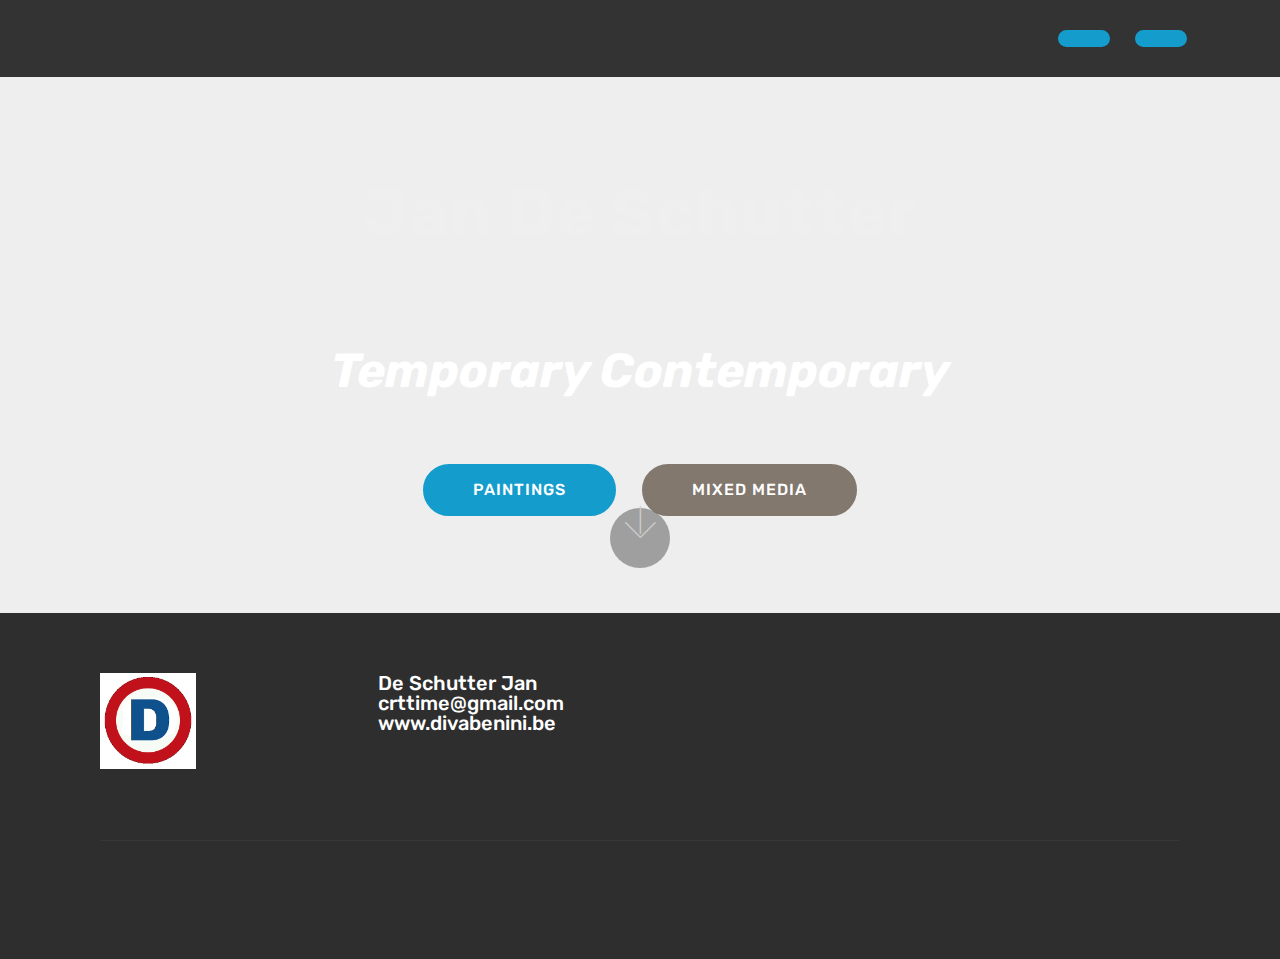
<file: index.html>
<!DOCTYPE html>
<html >
<head>
  <!-- Site made with Mobirise Website Builder v4.5.4, https://mobirise.com -->
  <meta charset="UTF-8">
  <meta http-equiv="X-UA-Compatible" content="IE=edge">
  <meta name="generator" content="Mobirise v4.5.4, mobirise.com">
  <meta name="viewport" content="width=device-width, initial-scale=1, minimum-scale=1">
  <link rel="shortcut icon" href="assets/images/dsign-128x127.png" type="image/x-icon">
  <meta name="description" content="">
  <title>Home</title>
  <link rel="stylesheet" href="assets/web/assets/mobirise-icons/mobirise-icons.css">
  <link rel="stylesheet" href="assets/tether/tether.min.css">
  <link rel="stylesheet" href="assets/bootstrap/css/bootstrap.min.css">
  <link rel="stylesheet" href="assets/bootstrap/css/bootstrap-grid.min.css">
  <link rel="stylesheet" href="assets/bootstrap/css/bootstrap-reboot.min.css">
  <link rel="stylesheet" href="assets/dropdown/css/style.css">
  <link rel="stylesheet" href="assets/socicon/css/styles.css">
  <link rel="stylesheet" href="assets/animatecss/animate.min.css">
  <link rel="stylesheet" href="assets/theme/css/style.css">
  <link rel="stylesheet" href="assets/mobirise/css/mbr-additional.css" type="text/css">
  
  
  
</head>
<body>
<section class="menu cid-qGV9lleyHx" once="menu" id="menu1-h">

    

    <nav class="navbar navbar-expand beta-menu navbar-dropdown align-items-center navbar-toggleable-sm">
        <button class="navbar-toggler navbar-toggler-right" type="button" data-toggle="collapse" data-target="#navbarSupportedContent" aria-controls="navbarSupportedContent" aria-expanded="false" aria-label="Toggle navigation">
            <div class="hamburger">
                <span></span>
                <span></span>
                <span></span>
                <span></span>
            </div>
        </button>
        <div class="menu-logo">
            <div class="navbar-brand">
                
                
            </div>
        </div>
        <div class="collapse navbar-collapse" id="navbarSupportedContent">
            
            <div class="navbar-buttons mbr-section-btn"><a class="btn btn-sm btn-primary display-4" href="http://www.jandeschutter.be"></a> <a class="btn btn-sm btn-primary display-4" href="https://jandeschutter.github.io/JanDeSchutter/"></a></div>
        </div>
    </nav>
</section>

<section class="engine"><a href="https://mobirise.co">Mobirise</a></section><section class="cid-qGV9lmTZMc" data-bg-video="ttps://www.youtube.com/watch?v=iJedItHU5Zs" id="header2-i">

    

    

    <div class="container align-center">
        <div class="row justify-content-md-center">
            <div class="mbr-white col-md-10">
                <h1 class="mbr-section-title mbr-bold pb-3 mbr-fonts-style display-1">&nbsp; &nbsp; &nbsp;<br>Jan De Schutter</h1>
                <h3 class="mbr-section-subtitle align-center mbr-light pb-3 mbr-fonts-style display-2"><strong><em>
                    </em></strong><br><strong><em>Temporary Contemporary</em></strong></h3>
                <p class="mbr-text pb-3 mbr-fonts-style display-5"></p>
                <div class="mbr-section-btn"><a class="btn btn-md btn-primary display-4" href="page1.html">PAINTINGS</a>
                    <a class="btn btn-md btn-info display-4" href="page2.html">MIXED MEDIA</a></div>
            </div>
        </div>
    </div>
    <div class="mbr-arrow hidden-sm-down" aria-hidden="true">
        <a href="#next">
            <i class="mbri-down mbr-iconfont"></i>
        </a>
    </div>
</section>

<section class="cid-qGV9lp9FPd" id="footer1-j">

    

    

    <div class="container">
        <div class="media-container-row content text-white">
            <div class="col-12 col-md-3">
                <div class="media-wrap">
                    <a href="http://www.divabenini.be" target="_blank">
                        <img src="assets/images/dsign-334x333.png" alt="Mobirise" title="">
                    </a>
                </div>
            </div>
            <div class="col-12 col-md-3 mbr-fonts-style display-7">
                <h5 class="pb-3">De Schutter Jan<br>crttime@gmail.com<br>www.divabenini.be</h5>
                <p class="mbr-text"><br><br></p>
            </div>
            <div class="col-12 col-md-3 mbr-fonts-style display-7">
                <h5 class="pb-3"></h5>
                <p class="mbr-text"></p>
            </div>
            <div class="col-12 col-md-3 mbr-fonts-style display-7">
                <h5 class="pb-3"></h5>
                <p class="mbr-text"></p>
            </div>
        </div>
        <div class="footer-lower">
            <div class="media-container-row">
                <div class="col-sm-12">
                    <hr>
                </div>
            </div>
            <div class="media-container-row mbr-white">
                <div class="col-sm-6 copyright">
                    <p class="mbr-text mbr-fonts-style display-7">
                        © Copyright 2017 Mobirise - All Rights Reserve</p>
                </div>
                <div class="col-md-6">
                    
                </div>
            </div>
        </div>
    </div>
</section>


  <script src="assets/web/assets/jquery/jquery.min.js"></script>
  <script src="assets/popper/popper.min.js"></script>
  <script src="assets/tether/tether.min.js"></script>
  <script src="assets/bootstrap/js/bootstrap.min.js"></script>
  <script src="assets/smoothscroll/smooth-scroll.js"></script>
  <script src="assets/dropdown/js/script.min.js"></script>
  <script src="assets/viewportchecker/jquery.viewportchecker.js"></script>
  <script src="assets/ytplayer/jquery.mb.ytplayer.min.js"></script>
  <script src="assets/vimeoplayer/jquery.mb.vimeo_player.js"></script>
  <script src="assets/touchswipe/jquery.touch-swipe.min.js"></script>
  <script src="assets/theme/js/script.js"></script>
  
  
  <input name="animation" type="hidden">
  </body>
</html>
</file>
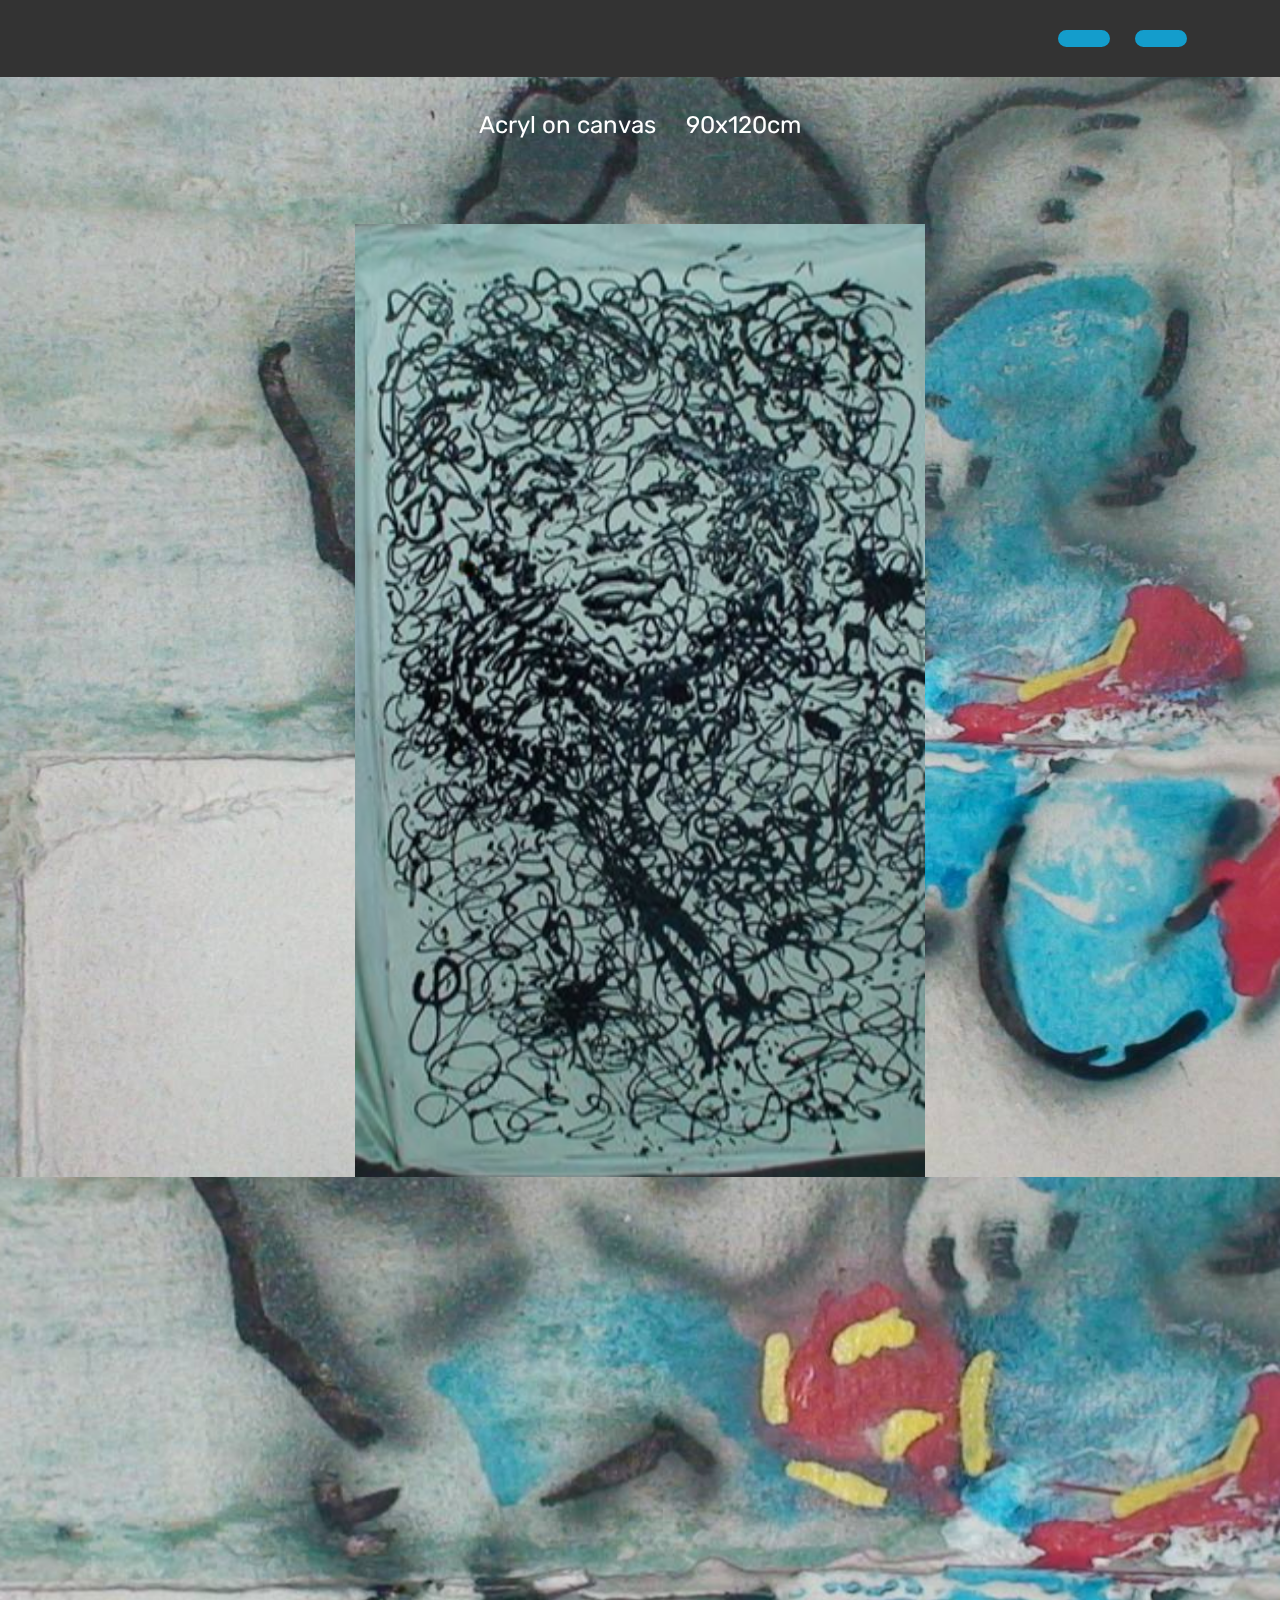
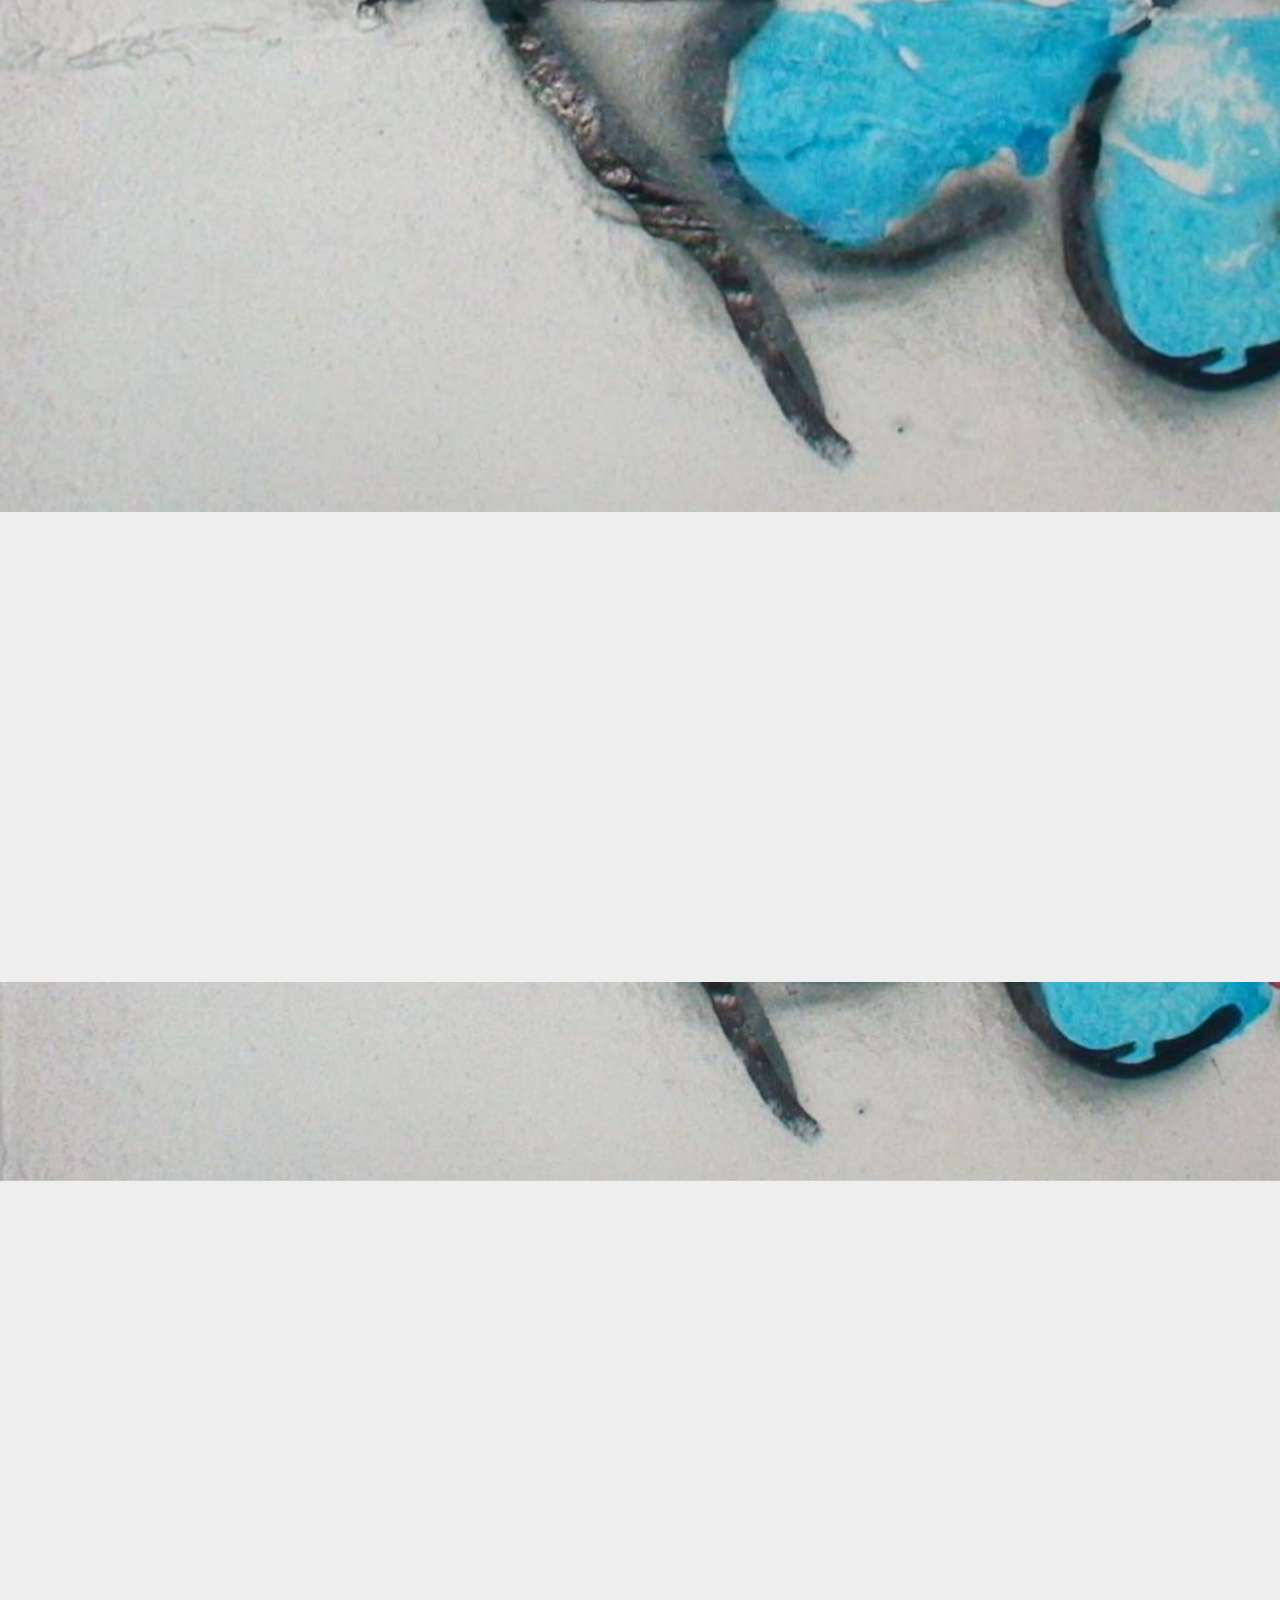
<file: page1.html>
<!DOCTYPE html>
<html >
<head>
  <!-- Site made with Mobirise Website Builder v4.5.4, https://mobirise.com -->
  <meta charset="UTF-8">
  <meta http-equiv="X-UA-Compatible" content="IE=edge">
  <meta name="generator" content="Mobirise v4.5.4, mobirise.com">
  <meta name="viewport" content="width=device-width, initial-scale=1, minimum-scale=1">
  <link rel="shortcut icon" href="assets/images/dsign-128x127.png" type="image/x-icon">
  <meta name="description" content="Jan De Schutter - Contemporary Art Mixed Media">
  <title>Paintings</title>
  <link rel="stylesheet" href="assets/web/assets/mobirise-icons/mobirise-icons.css">
  <link rel="stylesheet" href="assets/tether/tether.min.css">
  <link rel="stylesheet" href="assets/bootstrap/css/bootstrap.min.css">
  <link rel="stylesheet" href="assets/bootstrap/css/bootstrap-grid.min.css">
  <link rel="stylesheet" href="assets/bootstrap/css/bootstrap-reboot.min.css">
  <link rel="stylesheet" href="assets/animatecss/animate.min.css">
  <link rel="stylesheet" href="assets/dropdown/css/style.css">
  <link rel="stylesheet" href="assets/theme/css/style.css">
  <link rel="stylesheet" href="assets/mobirise/css/mbr-additional.css" type="text/css">
  
  
  
</head>
<body>
<section class="menu cid-qGV9lleyHx" once="menu" id="menu1-k">

    

    <nav class="navbar navbar-expand beta-menu navbar-dropdown align-items-center navbar-toggleable-sm">
        <button class="navbar-toggler navbar-toggler-right" type="button" data-toggle="collapse" data-target="#navbarSupportedContent" aria-controls="navbarSupportedContent" aria-expanded="false" aria-label="Toggle navigation">
            <div class="hamburger">
                <span></span>
                <span></span>
                <span></span>
                <span></span>
            </div>
        </button>
        <div class="menu-logo">
            <div class="navbar-brand">
                
                
            </div>
        </div>
        <div class="collapse navbar-collapse" id="navbarSupportedContent">
            
            <div class="navbar-buttons mbr-section-btn"><a class="btn btn-sm btn-primary display-4" href="http://www.jandeschutter.be"></a> <a class="btn btn-sm btn-primary display-4" href="https://jandeschutter.github.io/JanDeSchutter/"></a></div>
        </div>
    </nav>
</section>

<section class="engine"><a href="https://mobirise.co/b">site creator</a></section><section class="header4 cid-qGVaGwjNGY mbr-parallax-background" id="header4-l">

    

    

    <div class="container">
        <div class="row justify-content-md-center">
            <div class="media-content col-md-10">
                <h1 class="mbr-section-title align-center mbr-white pb-3 mbr-bold mbr-fonts-style display-1">
                    Up In Smoke</h1>
                
                <div class="mbr-text align-center mbr-white pb-3">
                    <p class="mbr-text mbr-fonts-style display-5">
                        Acryl on canvas &nbsp; &nbsp; 90x120cm</p>
                </div>
                
            </div>
            <div class="mbr-figure pt-5">
                <img src="assets/images/up-in-smoke-280x497.png" alt="Mobirise" title="" style="width: 50%;">
            </div>
        </div>
    </div>
</section>

<section class="header4 cid-qGVblFHyIK mbr-fullscreen mbr-parallax-background" id="header4-m">

    

    

    <div class="container">
        <div class="row justify-content-md-center">
            <div class="media-content col-md-10">
                <h1 class="mbr-section-title align-center mbr-white pb-3 mbr-bold mbr-fonts-style display-1">
                    PupPee</h1>
                
                <div class="mbr-text align-center mbr-white pb-3">
                    <p class="mbr-text mbr-fonts-style display-5">
                        Acryl on canvas &nbsp; &nbsp; &nbsp;50x70cm</p>
                </div>
                
            </div>
            <div class="mbr-figure pt-5">
                <img src="assets/images/puppee-893x1417.png" alt="Mobirise" title="" style="width: 60%;">
            </div>
        </div>
    </div>
</section>

<section class="header4 cid-qGVbKhFhXc mbr-fullscreen mbr-parallax-background" id="header4-n">

    

    

    <div class="container">
        <div class="row justify-content-md-center">
            <div class="media-content col-md-10">
                <h1 class="mbr-section-title align-center mbr-white pb-3 mbr-bold mbr-fonts-style display-1">
                    Mickey Glitch The Mouse</h1>
                
                <div class="mbr-text align-center mbr-white pb-3">
                    <p class="mbr-text mbr-fonts-style display-5">
                        Acryl on canvas &nbsp; &nbsp;45x50cm</p>
                </div>
                
            </div>
            <div class="mbr-figure pt-5">
                <img src="assets/images/img-1667-960x1280.jpg" alt="Mobirise" title="" style="width: 60%;">
            </div>
        </div>
    </div>
</section>

<section class="header4 cid-qGVc0fy6t7 mbr-fullscreen mbr-parallax-background" id="header4-o">

    

    

    <div class="container">
        <div class="row justify-content-md-center">
            <div class="media-content col-md-10">
                <h1 class="mbr-section-title align-center mbr-white pb-3 mbr-bold mbr-fonts-style display-1"><p>
                    Chelsea Superman&nbsp; &nbsp;</p></h1>
                
                <div class="mbr-text align-center mbr-white pb-3">
                    <p class="mbr-text mbr-fonts-style display-5">Acryl on canvas &nbsp; &nbsp; 90x150cm</p>
                </div>
                
            </div>
            <div class="mbr-figure pt-5">
                <img src="assets/images/chelsea-superman-777x1275.png" alt="Mobirise" title="" style="width: 60%;">
            </div>
        </div>
    </div>
</section>

<section class="header4 cid-qGVdjUlKX7 mbr-fullscreen mbr-parallax-background" id="header4-p">

    

    

    <div class="container">
        <div class="row justify-content-md-center">
            <div class="media-content col-md-10">
                <h1 class="mbr-section-title align-center mbr-white pb-3 mbr-bold mbr-fonts-style display-1">
                    Lovepard</h1>
                
                <div class="mbr-text align-center mbr-white pb-3">
                    <p class="mbr-text mbr-fonts-style display-5">
                        Acryl on canvas &nbsp; &nbsp; &nbsp; 105x90cm</p>
                </div>
                
            </div>
            <div class="mbr-figure pt-5">
                <img src="assets/images/img-1753-1024x768.jpg" alt="Mobirise" title="" style="width: 60%;">
            </div>
        </div>
    </div>
</section>

<section class="header4 cid-qGVdEpOvvn mbr-fullscreen mbr-parallax-background" id="header4-q">

    

    

    <div class="container">
        <div class="row justify-content-md-center">
            <div class="media-content col-md-10">
                <h1 class="mbr-section-title align-center mbr-white pb-3 mbr-bold mbr-fonts-style display-1">
                    Graffiti on Canvas</h1>
                
                <div class="mbr-text align-center mbr-white pb-3">
                    <p class="mbr-text mbr-fonts-style display-5">
                        Acryl on canvas &nbsp; &nbsp; &nbsp;150x90cm</p>
                </div>
                
            </div>
            <div class="mbr-figure pt-5">
                <img src="assets/images/graffiti-on-canvas-1280x740.jpg" alt="Mobirise" title="" style="width: 60%;">
            </div>
        </div>
    </div>
</section>

<section class="header4 cid-qGVef0339Z mbr-fullscreen mbr-parallax-background" id="header4-r">

    

    

    <div class="container">
        <div class="row justify-content-md-center">
            <div class="media-content col-md-10">
                <h1 class="mbr-section-title align-center mbr-white pb-3 mbr-bold mbr-fonts-style display-1">
                    BeachWaves</h1>
                
                <div class="mbr-text align-center mbr-white pb-3">
                    <p class="mbr-text mbr-fonts-style display-5">
                        Acryl on canvas &nbsp; &nbsp; &nbsp;80x120cm</p>
                </div>
                
            </div>
            <div class="mbr-figure pt-5">
                <img src="assets/images/beachwave-acryl-on-canvas-1023x1509.png" alt="Mobirise" title="" style="width: 50%;">
            </div>
        </div>
    </div>
</section>

<section class="header4 cid-qGVmzJJbPK mbr-parallax-background" id="header4-x">

    

    

    <div class="container">
        <div class="row justify-content-md-center">
            <div class="media-content col-md-10">
                <h1 class="mbr-section-title align-center mbr-white pb-3 mbr-bold mbr-fonts-style display-1">
                    Linessstudy</h1>
                
                <div class="mbr-text align-center mbr-white pb-3">
                    <p class="mbr-text mbr-fonts-style display-5">Acryl on canvas &nbsp; &nbsp; &nbsp;80x60cm
                    </p>
                </div>
                
            </div>
            <div class="mbr-figure pt-5">
                <img src="assets/images/linessstudy-1247x1029.png" alt="Mobirise" title="" style="width: 60%;">
            </div>
        </div>
    </div>
</section>

<section class="header4 cid-qGVn3wUXn1 mbr-parallax-background" id="header4-y">

    

    

    <div class="container">
        <div class="row justify-content-md-center">
            <div class="media-content col-md-10">
                <h1 class="mbr-section-title align-center mbr-white pb-3 mbr-bold mbr-fonts-style display-1">
                    Stacking Paint</h1>
                
                <div class="mbr-text align-center mbr-white pb-3">
                    <p class="mbr-text mbr-fonts-style display-5">Acryl on Canvas &nbsp; &nbsp;from 45x45x4cm to 48x48x7cm	
                    </p>
                </div>
                
            </div>
            <div class="mbr-figure pt-5">
                <img src="assets/images/stacking-paint-1081x1073.png" alt="Mobirise" title="" style="width: 60%;">
            </div>
        </div>
    </div>
</section>

<section class="header4 cid-qGVpiVI1H4 mbr-parallax-background" id="header4-z">

    

    

    <div class="container">
        <div class="row justify-content-md-center">
            <div class="media-content col-md-10">
                <h1 class="mbr-section-title align-center mbr-white pb-3 mbr-bold mbr-fonts-style display-1">
                    CrossColorWord</h1>
                
                <div class="mbr-text align-center mbr-white pb-3">
                    <p class="mbr-text mbr-fonts-style display-5">Acryl on canvas &nbsp; &nbsp; &nbsp;60x80cm    
                    </p>
                </div>
                
            </div>
            <div class="mbr-figure pt-5">
                <img src="assets/images/img-1718-600x800.jpg" alt="Mobirise" title="" style="width: 60%;">
            </div>
        </div>
    </div>
</section>

<section class="header4 cid-qGVqoVYTRB mbr-parallax-background" id="header4-10">

    

    

    <div class="container">
        <div class="row justify-content-md-center">
            <div class="media-content col-md-10">
                <h1 class="mbr-section-title align-center mbr-white pb-3 mbr-bold mbr-fonts-style display-1">
                    One Misses a Line</h1>
                
                <div class="mbr-text align-center mbr-white pb-3">
                    <p class="mbr-text mbr-fonts-style display-5">Acryl on canvas &nbsp; &nbsp; &nbsp;50x70cm         
                    </p>
                </div>
                
            </div>
            <div class="mbr-figure pt-5">
                <img src="assets/images/img-1718-480x640.jpg" alt="Mobirise" title="" style="width: 60%;">
            </div>
        </div>
    </div>
</section>

<section class="header4 cid-qGVqDvfbWm mbr-parallax-background" id="header4-11">

    

    

    <div class="container">
        <div class="row justify-content-md-center">
            <div class="media-content col-md-10">
                <h1 class="mbr-section-title align-center mbr-white pb-3 mbr-bold mbr-fonts-style display-1">Confatigue</h1>
                
                <div class="mbr-text align-center mbr-white pb-3">
                    <p class="mbr-text mbr-fonts-style display-5">
                        Acryl on Canvas &nbsp; &nbsp; 45x60cm
                    </p>
                </div>
                
            </div>
            <div class="mbr-figure pt-5">
                <img src="assets/images/img-1721-480x640.jpg" alt="Mobirise" title="" style="width: 60%;">
            </div>
        </div>
    </div>
</section>

<section class="header4 cid-qGVvIZKix5 mbr-parallax-background" id="header4-15">

    

    

    <div class="container">
        <div class="row justify-content-md-center">
            <div class="media-content col-md-10">
                <h1 class="mbr-section-title align-center mbr-white pb-3 mbr-bold mbr-fonts-style display-1">Wars End Has Bananas On The Table</h1>
                
                <div class="mbr-text align-center mbr-white pb-3">
                    <p class="mbr-text mbr-fonts-style display-5">
                        Acryl on canvas &nbsp; &nbsp;60c80cm</p>
                </div>
                
            </div>
            <div class="mbr-figure pt-5">
                <img src="assets/images/dsc01836-1-1134x2016.jpg" alt="Mobirise" title="" style="width: 60%;">
            </div>
        </div>
    </div>
</section>

<section class="header4 cid-qGVwIzNTEJ mbr-parallax-background" id="header4-16">

    

    

    <div class="container">
        <div class="row justify-content-md-center">
            <div class="media-content col-md-10">
                <h1 class="mbr-section-title align-center mbr-white pb-3 mbr-bold mbr-fonts-style display-1">
                    GazaFair</h1>
                
                <div class="mbr-text align-center mbr-white pb-3">
                    <p class="mbr-text mbr-fonts-style display-5">
                        Acryl on canvas &nbsp;&nbsp;80x60cm</p>
                </div>
                
            </div>
            <div class="mbr-figure pt-5">
                <img src="assets/images/dsc01837-1-2016x1134.jpg" alt="Mobirise" title="" style="width: 60%;">
            </div>
        </div>
    </div>
</section>

<section class="header4 cid-qGYbaThEdr mbr-parallax-background" id="header4-1a">

    

    

    <div class="container">
        <div class="row justify-content-md-center">
            <div class="media-content col-md-10">
                <h1 class="mbr-section-title align-center mbr-white pb-3 mbr-bold mbr-fonts-style display-1">
                    Hands</h1>
                
                <div class="mbr-text align-center mbr-white pb-3">
                    <p class="mbr-text mbr-fonts-style display-5">Ink, Pencil, Ballpoint pen and Acryl on canvas &nbsp; &nbsp; 40x40cm</p>
                </div>
                
            </div>
            <div class="mbr-figure pt-5">
                <img src="assets/images/hands-280x373.png" alt="Mobirise" title="" style="width: 60%;">
            </div>
        </div>
    </div>
</section>

<section class="header4 cid-qGZ59xdEiY mbr-parallax-background" id="header4-1h">

    

    

    <div class="container">
        <div class="row justify-content-md-center">
            <div class="media-content col-md-10">
                <h1 class="mbr-section-title align-center mbr-white pb-3 mbr-bold mbr-fonts-style display-1">
                    To Be Expected ...&nbsp;</h1>
                
                <div class="mbr-text align-center mbr-white pb-3">
                    <p class="mbr-text mbr-fonts-style display-5"></p>
                </div>
                
            </div>
            <div class="mbr-figure pt-5">
                <img src="assets/images/overview-603x501.png" alt="Mobirise" title="" style="width: 60%;">
            </div>
        </div>
    </div>
</section>


  <script src="assets/web/assets/jquery/jquery.min.js"></script>
  <script src="assets/popper/popper.min.js"></script>
  <script src="assets/tether/tether.min.js"></script>
  <script src="assets/bootstrap/js/bootstrap.min.js"></script>
  <script src="assets/smoothscroll/smooth-scroll.js"></script>
  <script src="assets/touchswipe/jquery.touch-swipe.min.js"></script>
  <script src="assets/viewportchecker/jquery.viewportchecker.js"></script>
  <script src="assets/parallax/jarallax.min.js"></script>
  <script src="assets/dropdown/js/script.min.js"></script>
  <script src="assets/theme/js/script.js"></script>
  
  
  <input name="animation" type="hidden">
  </body>
</html>
</file>
<file: assets/web/assets/mobirise-icons/mobirise-icons.css>
@font-face {
  font-family: 'MobiriseIcons';
  src:  url('mobirise-icons.eot?spat4u');
  src:  url('mobirise-icons.eot?spat4u#iefix') format('embedded-opentype'),
    url('mobirise-icons.ttf?spat4u') format('truetype'),
    url('mobirise-icons.woff?spat4u') format('woff'),
    url('mobirise-icons.svg?spat4u#MobiriseIcons') format('svg');
  font-weight: normal;
  font-style: normal;
}

[class^="mbri-"], [class*=" mbri-"] {
  /* use !important to prevent issues with browser extensions that change fonts */
  font-family: MobiriseIcons !important;
  speak: none;
  font-style: normal;
  font-weight: normal;
  font-variant: normal;
  text-transform: none;
  line-height: 1;

  /* Better Font Rendering =========== */
  -webkit-font-smoothing: antialiased;
  -moz-osx-font-smoothing: grayscale;
}

.mbri-add-submenu:before {
  content: "\e900";
}
.mbri-alert:before {
  content: "\e901";
}
.mbri-align-center:before {
  content: "\e902";
}
.mbri-align-justify:before {
  content: "\e903";
}
.mbri-align-left:before {
  content: "\e904";
}
.mbri-align-right:before {
  content: "\e905";
}
.mbri-android:before {
  content: "\e906";
}
.mbri-apple:before {
  content: "\e907";
}
.mbri-arrow-down:before {
  content: "\e908";
}
.mbri-arrow-next:before {
  content: "\e909";
}
.mbri-arrow-prev:before {
  content: "\e90a";
}
.mbri-arrow-up:before {
  content: "\e90b";
}
.mbri-bold:before {
  content: "\e90c";
}
.mbri-bookmark:before {
  content: "\e90d";
}
.mbri-bootstrap:before {
  content: "\e90e";
}
.mbri-briefcase:before {
  content: "\e90f";
}
.mbri-browse:before {
  content: "\e910";
}
.mbri-bulleted-list:before {
  content: "\e911";
}
.mbri-calendar:before {
  content: "\e912";
}
.mbri-camera:before {
  content: "\e913";
}
.mbri-cart-add:before {
  content: "\e914";
}
.mbri-cart-full:before {
  content: "\e915";
}
.mbri-cash:before {
  content: "\e916";
}
.mbri-change-style:before {
  content: "\e917";
}
.mbri-chat:before {
  content: "\e918";
}
.mbri-clock:before {
  content: "\e919";
}
.mbri-close:before {
  content: "\e91a";
}
.mbri-cloud:before {
  content: "\e91b";
}
.mbri-code:before {
  content: "\e91c";
}
.mbri-contact-form:before {
  content: "\e91d";
}
.mbri-credit-card:before {
  content: "\e91e";
}
.mbri-cursor-click:before {
  content: "\e91f";
}
.mbri-cust-feedback:before {
  content: "\e920";
}
.mbri-database:before {
  content: "\e921";
}
.mbri-delivery:before {
  content: "\e922";
}
.mbri-desktop:before {
  content: "\e923";
}
.mbri-devices:before {
  content: "\e924";
}
.mbri-down:before {
  content: "\e925";
}
.mbri-download:before {
  content: "\e989";
}
.mbri-drag-n-drop:before {
  content: "\e927";
}
.mbri-drag-n-drop2:before {
  content: "\e928";
}
.mbri-edit:before {
  content: "\e929";
}
.mbri-edit2:before {
  content: "\e92a";
}
.mbri-error:before {
  content: "\e92b";
}
.mbri-extension:before {
  content: "\e92c";
}
.mbri-features:before {
  content: "\e92d";
}
.mbri-file:before {
  content: "\e92e";
}
.mbri-flag:before {
  content: "\e92f";
}
.mbri-folder:before {
  content: "\e930";
}
.mbri-gift:before {
  content: "\e931";
}
.mbri-github:before {
  content: "\e932";
}
.mbri-globe:before {
  content: "\e933";
}
.mbri-globe-2:before {
  content: "\e934";
}
.mbri-growing-chart:before {
  content: "\e935";
}
.mbri-hearth:before {
  content: "\e936";
}
.mbri-help:before {
  content: "\e937";
}
.mbri-home:before {
  content: "\e938";
}
.mbri-hot-cup:before {
  content: "\e939";
}
.mbri-idea:before {
  content: "\e93a";
}
.mbri-image-gallery:before {
  content: "\e93b";
}
.mbri-image-slider:before {
  content: "\e93c";
}
.mbri-info:before {
  content: "\e93d";
}
.mbri-italic:before {
  content: "\e93e";
}
.mbri-key:before {
  content: "\e93f";
}
.mbri-laptop:before {
  content: "\e940";
}
.mbri-layers:before {
  content: "\e941";
}
.mbri-left-right:before {
  content: "\e942";
}
.mbri-left:before {
  content: "\e943";
}
.mbri-letter:before {
  content: "\e944";
}
.mbri-like:before {
  content: "\e945";
}
.mbri-link:before {
  content: "\e946";
}
.mbri-lock:before {
  content: "\e947";
}
.mbri-login:before {
  content: "\e948";
}
.mbri-logout:before {
  content: "\e949";
}
.mbri-magic-stick:before {
  content: "\e94a";
}
.mbri-map-pin:before {
  content: "\e94b";
}
.mbri-menu:before {
  content: "\e94c";
}
.mbri-mobile:before {
  content: "\e94d";
}
.mbri-mobile2:before {
  content: "\e94e";
}
.mbri-mobirise:before {
  content: "\e94f";
}
.mbri-more-horizontal:before {
  content: "\e950";
}
.mbri-more-vertical:before {
  content: "\e951";
}
.mbri-music:before {
  content: "\e952";
}
.mbri-new-file:before {
  content: "\e953";
}
.mbri-numbered-list:before {
  content: "\e954";
}
.mbri-opened-folder:before {
  content: "\e955";
}
.mbri-pages:before {
  content: "\e956";
}
.mbri-paper-plane:before {
  content: "\e957";
}
.mbri-paperclip:before {
  content: "\e958";
}
.mbri-photo:before {
  content: "\e959";
}
.mbri-photos:before {
  content: "\e95a";
}
.mbri-pin:before {
  content: "\e95b";
}
.mbri-play:before {
  content: "\e95c";
}
.mbri-plus:before {
  content: "\e95d";
}
.mbri-preview:before {
  content: "\e95e";
}
.mbri-print:before {
  content: "\e95f";
}
.mbri-protect:before {
  content: "\e960";
}
.mbri-question:before {
  content: "\e961";
}
.mbri-quote-left:before {
  content: "\e962";
}
.mbri-quote-right:before {
  content: "\e963";
}
.mbri-refresh:before {
  content: "\e964";
}
.mbri-responsive:before {
  content: "\e965";
}
.mbri-right:before {
  content: "\e966";
}
.mbri-rocket:before {
  content: "\e967";
}
.mbri-sad-face:before {
  content: "\e968";
}
.mbri-sale:before {
  content: "\e969";
}
.mbri-save:before {
  content: "\e96a";
}
.mbri-search:before {
  content: "\e96b";
}
.mbri-setting:before {
  content: "\e96c";
}
.mbri-setting2:before {
  content: "\e96d";
}
.mbri-setting3:before {
  content: "\e96e";
}
.mbri-share:before {
  content: "\e96f";
}
.mbri-shopping-bag:before {
  content: "\e970";
}
.mbri-shopping-basket:before {
  content: "\e971";
}
.mbri-shopping-cart:before {
  content: "\e972";
}
.mbri-sites:before {
  content: "\e973";
}
.mbri-smile-face:before {
  content: "\e974";
}
.mbri-speed:before {
  content: "\e975";
}
.mbri-star:before {
  content: "\e976";
}
.mbri-success:before {
  content: "\e977";
}
.mbri-sun:before {
  content: "\e978";
}
.mbri-sun2:before {
  content: "\e979";
}
.mbri-tablet:before {
  content: "\e97a";
}
.mbri-tablet-vertical:before {
  content: "\e97b";
}
.mbri-target:before {
  content: "\e97c";
}
.mbri-timer:before {
  content: "\e97d";
}
.mbri-to-ftp:before {
  content: "\e97e";
}
.mbri-to-local-drive:before {
  content: "\e97f";
}
.mbri-touch-swipe:before {
  content: "\e980";
}
.mbri-touch:before {
  content: "\e981";
}
.mbri-trash:before {
  content: "\e982";
}
.mbri-underline:before {
  content: "\e983";
}
.mbri-unlink:before {
  content: "\e984";
}
.mbri-unlock:before {
  content: "\e985";
}
.mbri-up-down:before {
  content: "\e986";
}
.mbri-up:before {
  content: "\e987";
}
.mbri-update:before {
  content: "\e988";
}
.mbri-upload:before {
 content: "\e926"; 
}
.mbri-user:before {
  content: "\e98a";
}
.mbri-user2:before {
  content: "\e98b";
}
.mbri-users:before {
  content: "\e98c";
}
.mbri-video:before {
  content: "\e98d";
}
.mbri-video-play:before {
  content: "\e98e";
}
.mbri-watch:before {
  content: "\e98f";
}
.mbri-website-theme:before {
  content: "\e990";
}
.mbri-wifi:before {
  content: "\e991";
}
.mbri-windows:before {
  content: "\e992";
}
.mbri-zoom-out:before {
  content: "\e993";
}
.mbri-redo:before {
  content: "\e994";
}
.mbri-undo:before {
  content: "\e995";
}
</file>
<file: assets/dropdown/css/style.css>
.navbar-dropdown {
  left: 0;
  padding: 0;
  position: absolute;
  right: 0;
  top: 0;
  transition: all 0.45s ease;
  z-index: 1030;
  background: #282828; }
  .navbar-dropdown .navbar-logo {
    margin-right: 0.8rem;
    transition: margin 0.3s ease-in-out;
    vertical-align: middle; }
    .navbar-dropdown .navbar-logo img {
      height: 3.125rem;
      transition: all 0.3s ease-in-out; }
    .navbar-dropdown .navbar-logo.mbr-iconfont {
      font-size: 3.125rem;
      line-height: 3.125rem; }
  .navbar-dropdown .navbar-caption {
    font-weight: 700;
    white-space: normal;
    vertical-align: -4px;
    line-height: 3.125rem !important; }
    .navbar-dropdown .navbar-caption, .navbar-dropdown .navbar-caption:hover {
      color: inherit;
      text-decoration: none; }
  .navbar-dropdown .mbr-iconfont + .navbar-caption {
    vertical-align: -1px; }
  .navbar-dropdown.navbar-fixed-top {
    position: fixed; }
  .navbar-dropdown .navbar-brand span {
    vertical-align: -4px; }
  .navbar-dropdown.bg-color.transparent {
    background: none; }
  .navbar-dropdown.navbar-short .navbar-brand {
    padding: 0.625rem 0; }
    .navbar-dropdown.navbar-short .navbar-brand span {
      vertical-align: -1px; }
  .navbar-dropdown.navbar-short .navbar-caption {
    line-height: 2.375rem !important;
    vertical-align: -2px; }
  .navbar-dropdown.navbar-short .navbar-logo {
    margin-right: 0.5rem; }
    .navbar-dropdown.navbar-short .navbar-logo img {
      height: 2.375rem; }
    .navbar-dropdown.navbar-short .navbar-logo.mbr-iconfont {
      font-size: 2.375rem;
      line-height: 2.375rem; }
  .navbar-dropdown.navbar-short .mbr-table-cell {
    height: 3.625rem; }
  .navbar-dropdown .navbar-close {
    left: 0.6875rem;
    position: fixed;
    top: 0.75rem;
    z-index: 1000; }
  .navbar-dropdown .hamburger-icon {
    content: "";
    display: inline-block;
    vertical-align: middle;
    width: 16px;
    -webkit-box-shadow: 0 -6px 0 1px #282828,0 0 0 1px #282828,0 6px 0 1px #282828;
    -moz-box-shadow: 0 -6px 0 1px #282828,0 0 0 1px #282828,0 6px 0 1px #282828;
    box-shadow: 0 -6px 0 1px #282828,0 0 0 1px #282828,0 6px 0 1px #282828; }

.dropdown-menu .dropdown-toggle[data-toggle="dropdown-submenu"]::after {
  border-bottom: 0.35em solid transparent;
  border-left: 0.35em solid;
  border-right: 0;
  border-top: 0.35em solid transparent;
  margin-left: 0.3rem; }

.dropdown-menu .dropdown-item:focus {
  outline: 0; }

.nav-dropdown {
  font-size: 0.75rem;
  font-weight: 500;
  height: auto !important; }
  .nav-dropdown .nav-btn {
    padding-left: 1rem; }
  .nav-dropdown .link {
    margin: .667em 1.667em;
    font-weight: 500;
    padding: 0;
    transition: color .2s ease-in-out; }
    .nav-dropdown .link.dropdown-toggle {
      margin-right: 2.583em; }
      .nav-dropdown .link.dropdown-toggle::after {
        margin-left: .25rem;
        border-top: 0.35em solid;
        border-right: 0.35em solid transparent;
        border-left: 0.35em solid transparent;
        border-bottom: 0; }
      .nav-dropdown .link.dropdown-toggle[aria-expanded="true"] {
        margin: 0;
        padding: 0.667em 3.263em  0.667em 1.667em; }
  .nav-dropdown .link::after,
  .nav-dropdown .dropdown-item::after {
    color: inherit; }
  .nav-dropdown .btn {
    font-size: 0.75rem;
    font-weight: 700;
    letter-spacing: 0;
    margin-bottom: 0;
    padding-left: 1.25rem;
    padding-right: 1.25rem; }
  .nav-dropdown .dropdown-menu {
    border-radius: 0;
    border: 0;
    left: 0;
    margin: 0;
    padding-bottom: 1.25rem;
    padding-top: 1.25rem;
    position: relative; }
  .nav-dropdown .dropdown-submenu {
    margin-left: 0.125rem;
    top: 0; }
  .nav-dropdown .dropdown-item {
    font-weight: 500;
    line-height: 2;
    padding: 0.3846em 4.615em 0.3846em 1.5385em;
    position: relative;
    transition: color .2s ease-in-out, background-color .2s ease-in-out; }
    .nav-dropdown .dropdown-item::after {
      margin-top: -0.3077em;
      position: absolute;
      right: 1.1538em;
      top: 50%; }
    .nav-dropdown .dropdown-item:focus, .nav-dropdown .dropdown-item:hover {
      background: none; }

@media (max-width: 767px) {
  .nav-dropdown.navbar-toggleable-sm {
    bottom: 0;
    display: none;
    left: 0;
    overflow-x: hidden;
    position: fixed;
    top: 0;
    transform: translateX(-100%);
    -ms-transform: translateX(-100%);
    -webkit-transform: translateX(-100%);
    width: 18.75rem;
    z-index: 999; } }
.nav-dropdown.navbar-toggleable-xl {
  bottom: 0;
  display: none;
  left: 0;
  overflow-x: hidden;
  position: fixed;
  top: 0;
  transform: translateX(-100%);
  -ms-transform: translateX(-100%);
  -webkit-transform: translateX(-100%);
  width: 18.75rem;
  z-index: 999; }

.nav-dropdown-sm {
  display: block !important;
  overflow-x: hidden;
  overflow: auto;
  padding-top: 3.875rem; }
  .nav-dropdown-sm::after {
    content: "";
    display: block;
    height: 3rem;
    width: 100%; }
  .nav-dropdown-sm.collapse.in ~ .navbar-close {
    display: block !important; }
  .nav-dropdown-sm.collapsing, .nav-dropdown-sm.collapse.in {
    transform: translateX(0);
    -ms-transform: translateX(0);
    -webkit-transform: translateX(0);
    transition: all 0.25s ease-out;
    -webkit-transition: all 0.25s ease-out;
    background: #282828; }
  .nav-dropdown-sm.collapsing[aria-expanded="false"] {
    transform: translateX(-100%);
    -ms-transform: translateX(-100%);
    -webkit-transform: translateX(-100%); }
  .nav-dropdown-sm .nav-item {
    display: block;
    margin-left: 0 !important;
    padding-left: 0; }
  .nav-dropdown-sm .link,
  .nav-dropdown-sm .dropdown-item {
    border-top: 1px dotted rgba(255, 255, 255, 0.1);
    font-size: 0.8125rem;
    line-height: 1.6;
    margin: 0 !important;
    padding: 0.875rem 2.4rem 0.875rem 1.5625rem !important;
    position: relative;
    white-space: normal; }
    .nav-dropdown-sm .link:focus, .nav-dropdown-sm .link:hover,
    .nav-dropdown-sm .dropdown-item:focus,
    .nav-dropdown-sm .dropdown-item:hover {
      background: rgba(0, 0, 0, 0.2) !important;
      color: #c0a375; }
  .nav-dropdown-sm .nav-btn {
    position: relative;
    padding: 1.5625rem 1.5625rem 0 1.5625rem; }
    .nav-dropdown-sm .nav-btn::before {
      border-top: 1px dotted rgba(255, 255, 255, 0.1);
      content: "";
      left: 0;
      position: absolute;
      top: 0;
      width: 100%; }
    .nav-dropdown-sm .nav-btn + .nav-btn {
      padding-top: 0.625rem; }
      .nav-dropdown-sm .nav-btn + .nav-btn::before {
        display: none; }
  .nav-dropdown-sm .btn {
    padding: 0.625rem 0; }
  .nav-dropdown-sm .dropdown-toggle[data-toggle="dropdown-submenu"]::after {
    margin-left: .25rem;
    border-top: 0.35em solid;
    border-right: 0.35em solid transparent;
    border-left: 0.35em solid transparent;
    border-bottom: 0; }
  .nav-dropdown-sm .dropdown-toggle[data-toggle="dropdown-submenu"][aria-expanded="true"]::after {
    border-top: 0;
    border-right: 0.35em solid transparent;
    border-left: 0.35em solid transparent;
    border-bottom: 0.35em solid; }
  .nav-dropdown-sm .dropdown-menu {
    margin: 0;
    padding: 0;
    position: relative;
    top: 0;
    left: 0;
    width: 100%;
    border: 0;
    float: none;
    border-radius: 0;
    background: none; }
  .nav-dropdown-sm .dropdown-submenu {
    left: 100%;
    margin-left: 0.125rem;
    margin-top: -1.25rem;
    top: 0; }

.navbar-toggleable-sm .nav-dropdown .dropdown-menu {
  position: absolute; }

.navbar-toggleable-sm .nav-dropdown .dropdown-submenu {
  left: 100%;
  margin-left: 0.125rem;
  margin-top: -1.25rem;
  top: 0; }

.navbar-toggleable-sm.opened .nav-dropdown .dropdown-menu {
  position: relative; }

.navbar-toggleable-sm.opened .nav-dropdown .dropdown-submenu {
  left: 0;
  margin-left: 00rem;
  margin-top: 0rem;
  top: 0; }

.is-builder .nav-dropdown.collapsing {
  transition: none !important; }

/*# sourceMappingURL=style.css.map */
</file>
<file: assets/socicon/css/styles.css>
@charset "UTF-8";

@font-face {
  font-family: "socicon";
  src:url("../fonts/socicon.eot");
  src:url("../fonts/socicon.eot?#iefix") format("embedded-opentype"),
    url("../fonts/socicon.woff") format("woff"),
    url("../fonts/socicon.ttf") format("truetype"),
    url("../fonts/socicon.svg#socicon") format("svg");
  font-weight: normal;
  font-style: normal;

}

[data-icon]:before {
  font-family: "socicon" !important;
  content: attr(data-icon);
  font-style: normal !important;
  font-weight: normal !important;
  font-variant: normal !important;
  text-transform: none !important;
  speak: none;
  line-height: 1;
  -webkit-font-smoothing: antialiased;
  -moz-osx-font-smoothing: grayscale;
}

[class^="socicon-"]:before,
[class*=" socicon-"]:before {
  font-family: "socicon" !important;
  font-style: normal !important;
  font-weight: normal !important;
  font-variant: normal !important;
  text-transform: none !important;
  speak: none;
  line-height: 1;
  -webkit-font-smoothing: antialiased;
  -moz-osx-font-smoothing: grayscale;
}

.socicon-modelmayhem:before {
  content: "\e000";
}
.socicon-mixcloud:before {
  content: "\e001";
}
.socicon-drupal:before {
  content: "\e002";
}
.socicon-swarm:before {
  content: "\e003";
}
.socicon-istock:before {
  content: "\e004";
}
.socicon-yammer:before {
  content: "\e005";
}
.socicon-ello:before {
  content: "\e006";
}
.socicon-stackoverflow:before {
  content: "\e007";
}
.socicon-persona:before {
  content: "\e008";
}
.socicon-triplej:before {
  content: "\e009";
}
.socicon-houzz:before {
  content: "\e00a";
}
.socicon-rss:before {
  content: "\e00b";
}
.socicon-paypal:before {
  content: "\e00c";
}
.socicon-odnoklassniki:before {
  content: "\e00d";
}
.socicon-airbnb:before {
  content: "\e00e";
}
.socicon-periscope:before {
  content: "\e00f";
}
.socicon-outlook:before {
  content: "\e010";
}
.socicon-coderwall:before {
  content: "\e011";
}
.socicon-tripadvisor:before {
  content: "\e012";
}
.socicon-appnet:before {
  content: "\e013";
}
.socicon-goodreads:before {
  content: "\e014";
}
.socicon-tripit:before {
  content: "\e015";
}
.socicon-lanyrd:before {
  content: "\e016";
}
.socicon-slideshare:before {
  content: "\e017";
}
.socicon-buffer:before {
  content: "\e018";
}
.socicon-disqus:before {
  content: "\e019";
}
.socicon-vkontakte:before {
  content: "\e01a";
}
.socicon-whatsapp:before {
  content: "\e01b";
}
.socicon-patreon:before {
  content: "\e01c";
}
.socicon-storehouse:before {
  content: "\e01d";
}
.socicon-pocket:before {
  content: "\e01e";
}
.socicon-mail:before {
  content: "\e01f";
}
.socicon-blogger:before {
  content: "\e020";
}
.socicon-technorati:before {
  content: "\e021";
}
.socicon-reddit:before {
  content: "\e022";
}
.socicon-dribbble:before {
  content: "\e023";
}
.socicon-stumbleupon:before {
  content: "\e024";
}
.socicon-digg:before {
  content: "\e025";
}
.socicon-envato:before {
  content: "\e026";
}
.socicon-behance:before {
  content: "\e027";
}
.socicon-delicious:before {
  content: "\e028";
}
.socicon-deviantart:before {
  content: "\e029";
}
.socicon-forrst:before {
  content: "\e02a";
}
.socicon-play:before {
  content: "\e02b";
}
.socicon-zerply:before {
  content: "\e02c";
}
.socicon-wikipedia:before {
  content: "\e02d";
}
.socicon-apple:before {
  content: "\e02e";
}
.socicon-flattr:before {
  content: "\e02f";
}
.socicon-github:before {
  content: "\e030";
}
.socicon-renren:before {
  content: "\e031";
}
.socicon-friendfeed:before {
  content: "\e032";
}
.socicon-newsvine:before {
  content: "\e033";
}
.socicon-identica:before {
  content: "\e034";
}
.socicon-bebo:before {
  content: "\e035";
}
.socicon-zynga:before {
  content: "\e036";
}
.socicon-steam:before {
  content: "\e037";
}
.socicon-xbox:before {
  content: "\e038";
}
.socicon-windows:before {
  content: "\e039";
}
.socicon-qq:before {
  content: "\e03a";
}
.socicon-douban:before {
  content: "\e03b";
}
.socicon-meetup:before {
  content: "\e03c";
}
.socicon-playstation:before {
  content: "\e03d";
}
.socicon-android:before {
  content: "\e03e";
}
.socicon-snapchat:before {
  content: "\e03f";
}
.socicon-twitter:before {
  content: "\e040";
}
.socicon-facebook:before {
  content: "\e041";
}
.socicon-googleplus:before {
  content: "\e042";
}
.socicon-pinterest:before {
  content: "\e043";
}
.socicon-foursquare:before {
  content: "\e044";
}
.socicon-yahoo:before {
  content: "\e045";
}
.socicon-skype:before {
  content: "\e046";
}
.socicon-yelp:before {
  content: "\e047";
}
.socicon-feedburner:before {
  content: "\e048";
}
.socicon-linkedin:before {
  content: "\e049";
}
.socicon-viadeo:before {
  content: "\e04a";
}
.socicon-xing:before {
  content: "\e04b";
}
.socicon-myspace:before {
  content: "\e04c";
}
.socicon-soundcloud:before {
  content: "\e04d";
}
.socicon-spotify:before {
  content: "\e04e";
}
.socicon-grooveshark:before {
  content: "\e04f";
}
.socicon-lastfm:before {
  content: "\e050";
}
.socicon-youtube:before {
  content: "\e051";
}
.socicon-vimeo:before {
  content: "\e052";
}
.socicon-dailymotion:before {
  content: "\e053";
}
.socicon-vine:before {
  content: "\e054";
}
.socicon-flickr:before {
  content: "\e055";
}
.socicon-500px:before {
  content: "\e056";
}
.socicon-wordpress:before {
  content: "\e058";
}
.socicon-tumblr:before {
  content: "\e059";
}
.socicon-twitch:before {
  content: "\e05a";
}
.socicon-8tracks:before {
  content: "\e05b";
}
.socicon-amazon:before {
  content: "\e05c";
}
.socicon-icq:before {
  content: "\e05d";
}
.socicon-smugmug:before {
  content: "\e05e";
}
.socicon-ravelry:before {
  content: "\e05f";
}
.socicon-weibo:before {
  content: "\e060";
}
.socicon-baidu:before {
  content: "\e061";
}
.socicon-angellist:before {
  content: "\e062";
}
.socicon-ebay:before {
  content: "\e063";
}
.socicon-imdb:before {
  content: "\e064";
}
.socicon-stayfriends:before {
  content: "\e065";
}
.socicon-residentadvisor:before {
  content: "\e066";
}
.socicon-google:before {
  content: "\e067";
}
.socicon-yandex:before {
  content: "\e068";
}
.socicon-sharethis:before {
  content: "\e069";
}
.socicon-bandcamp:before {
  content: "\e06a";
}
.socicon-itunes:before {
  content: "\e06b";
}
.socicon-deezer:before {
  content: "\e06c";
}
.socicon-telegram:before {
  content: "\e06e";
}
.socicon-openid:before {
  content: "\e06f";
}
.socicon-amplement:before {
  content: "\e070";
}
.socicon-viber:before {
  content: "\e071";
}
.socicon-zomato:before {
  content: "\e072";
}
.socicon-draugiem:before {
  content: "\e074";
}
.socicon-endomodo:before {
  content: "\e075";
}
.socicon-filmweb:before {
  content: "\e076";
}
.socicon-stackexchange:before {
  content: "\e077";
}
.socicon-wykop:before {
  content: "\e078";
}
.socicon-teamspeak:before {
  content: "\e079";
}
.socicon-teamviewer:before {
  content: "\e07a";
}
.socicon-ventrilo:before {
  content: "\e07b";
}
.socicon-younow:before {
  content: "\e07c";
}
.socicon-raidcall:before {
  content: "\e07d";
}
.socicon-mumble:before {
  content: "\e07e";
}
.socicon-medium:before {
  content: "\e06d";
}
.socicon-bebee:before {
  content: "\e07f";
}
.socicon-hitbox:before {
  content: "\e080";
}
.socicon-reverbnation:before {
  content: "\e081";
}
.socicon-formulr:before {
  content: "\e082";
}
.socicon-instagram:before {
  content: "\e057";
}
.socicon-battlenet:before {
  content: "\e083";
}
.socicon-chrome:before {
  content: "\e084";
}
.socicon-discord:before {
  content: "\e086";
}
.socicon-issuu:before {
  content: "\e087";
}
.socicon-macos:before {
  content: "\e088";
}
.socicon-firefox:before {
  content: "\e089";
}
.socicon-opera:before {
  content: "\e08d";
}
.socicon-keybase:before {
  content: "\e090";
}
.socicon-alliance:before {
  content: "\e091";
}
.socicon-livejournal:before {
  content: "\e092";
}
.socicon-googlephotos:before {
  content: "\e093";
}
.socicon-horde:before {
  content: "\e094";
}
.socicon-etsy:before {
  content: "\e095";
}
.socicon-zapier:before {
  content: "\e096";
}
.socicon-google-scholar:before {
  content: "\e097";
}
.socicon-researchgate:before {
  content: "\e098";
}
.socicon-wechat:before {
  content: "\e099";
}
.socicon-strava:before {
  content: "\e09a";
}
.socicon-line:before {
  content: "\e09b";
}
.socicon-lyft:before {
  content: "\e09c";
}
.socicon-uber:before {
  content: "\e09d";
}
.socicon-songkick:before {
  content: "\e09e";
}
.socicon-viewbug:before {
  content: "\e09f";
}
.socicon-googlegroups:before {
  content: "\e0a0";
}
.socicon-quora:before {
  content: "\e073";
}
.socicon-diablo:before {
  content: "\e085";
}
.socicon-blizzard:before {
  content: "\e0a1";
}
.socicon-hearthstone:before {
  content: "\e08b";
}
.socicon-heroes:before {
  content: "\e08a";
}
.socicon-overwatch:before {
  content: "\e08c";
}
.socicon-warcraft:before {
  content: "\e08e";
}
.socicon-starcraft:before {
  content: "\e08f";
}
.socicon-beam:before {
  content: "\e0a2";
}
.socicon-curse:before {
  content: "\e0a3";
}
.socicon-player:before {
  content: "\e0a4";
}
.socicon-streamjar:before {
  content: "\e0a5";
}
.socicon-nintendo:before {
  content: "\e0a6";
}
.socicon-hellocoton:before {
  content: "\e0a7";
}
</file>
<file: assets/theme/css/style.css>
/*!
 * Mobirise v4 theme (https://mobirise.com/)
 * Copyright 2017 Mobirise
 */
section {
  background-color: #eeeeee; }

section,
.container,
.container-fluid {
  position: relative;
  word-wrap: break-word; }

a.mbr-iconfont:hover {
  text-decoration: none; }

.article .lead p, .article .lead ul, .article .lead ol, .article .lead pre, .article .lead blockquote {
  margin-bottom: 0; }

a {
  font-style: normal;
  font-weight: 400;
  cursor: pointer; }
  a, a:hover {
    text-decoration: none; }

figure {
  margin-bottom: 0; }

body {
  color: #232323; }

h1, h2, h3, h4, h5, h6,
.h1, .h2, .h3, .h4, .h5, .h6,
.display-1, .display-2, .display-3, .display-4 {
  line-height: 1;
  word-break: break-word;
  word-wrap: break-word; }

b, strong {
  font-weight: bold; }

blockquote {
  padding: 10px 0 10px 20px;
  position: relative;
  border-left: 2px solid;
  border-color: #ff3366; }

input:-webkit-autofill, input:-webkit-autofill:hover, input:-webkit-autofill:focus, input:-webkit-autofill:active {
  transition-delay: 9999s;
  transition-property: background-color, color; }

textarea[type="hidden"] {
  display: none; }

body {
  position: relative; }

section {
  background-position: 50% 50%;
  background-repeat: no-repeat;
  background-size: cover; }
  section .mbr-background-video,
  section .mbr-background-video-preview {
    position: absolute;
    bottom: 0;
    left: 0;
    right: 0;
    top: 0; }

.hidden {
  visibility: hidden; }

.mbr-z-index20 {
  z-index: 20; }

/*! Base colors */
.mbr-white {
  color: #ffffff; }

.mbr-black {
  color: #000000; }

.mbr-bg-white {
  background-color: #ffffff; }

.mbr-bg-black {
  background-color: #000000; }

/*! Text-aligns */
.align-left {
  text-align: left; }

.align-center {
  text-align: center; }

.align-right {
  text-align: right; }

@media (max-width: 767px) {
  .align-left, .align-center, .align-right, .mbr-section-btn, .mbr-section-title {
    text-align: center; } }
/*! Font-weight  */
.mbr-light {
  font-weight: 300; }

.mbr-regular {
  font-weight: 400; }

.mbr-semibold {
  font-weight: 500; }

.mbr-bold {
  font-weight: 700; }

/*! Media  */
.media-size-item {
  -webkit-flex: 1 1 auto;
  -moz-flex: 1 1 auto;
  -ms-flex: 1 1 auto;
  -o-flex: 1 1 auto;
  flex: 1 1 auto; }

.media-content {
  -webkit-flex-basis: 100%;
  flex-basis: 100%; }

.media-container-row {
  display: -ms-flexbox;
  display: -webkit-flex;
  display: flex;
  -webkit-flex-direction: row;
  -ms-flex-direction: row;
  flex-direction: row;
  -webkit-flex-wrap: wrap;
  -ms-flex-wrap: wrap;
  flex-wrap: wrap;
  -webkit-justify-content: center;
  -ms-flex-pack: center;
  justify-content: center;
  -webkit-align-content: center;
  -ms-flex-line-pack: center;
  align-content: center;
  -webkit-align-items: start;
  -ms-flex-align: start;
  align-items: start; }
  .media-container-row .media-size-item {
    width: 400px; }

.media-container-column {
  display: -ms-flexbox;
  display: -webkit-flex;
  display: flex;
  -webkit-flex-direction: column;
  -ms-flex-direction: column;
  flex-direction: column;
  -webkit-flex-wrap: wrap;
  -ms-flex-wrap: wrap;
  flex-wrap: wrap;
  -webkit-justify-content: center;
  -ms-flex-pack: center;
  justify-content: center;
  -webkit-align-content: center;
  -ms-flex-line-pack: center;
  align-content: center;
  -webkit-align-items: stretch;
  -ms-flex-align: stretch;
  align-items: stretch; }
  .media-container-column > * {
    width: 100%; }

@media (min-width: 992px) {
  .media-container-row {
    -webkit-flex-wrap: nowrap;
    -ms-flex-wrap: nowrap;
    flex-wrap: nowrap; } }
figure {
  overflow: hidden; }

figure[mbr-media-size] {
  transition: width 0.1s; }

.mbr-figure img, .mbr-figure iframe {
  display: block;
  width: 100%; }

.card {
  background-color: transparent;
  border: none; }

.card-img {
  text-align: center;
  flex-shrink: 0; }

.media {
  max-width: 100%;
  margin: 0 auto; }

.mbr-figure {
  -ms-flex-item-align: center;
  -ms-grid-row-align: center;
  -webkit-align-self: center;
  align-self: center; }

.media-container > div {
  max-width: 100%; }

.mbr-figure img, .card-img img {
  width: 100%; }

@media (max-width: 991px) {
  .media-size-item {
    width: auto !important; }

  .media {
    width: auto; }

  .mbr-figure {
    width: 100% !important; } }
/*! Buttons */
.mbr-section-btn {
  margin-left: -.25rem;
  margin-right: -.25rem;
  font-size: 0; }

nav .mbr-section-btn {
  margin-left: 0rem;
  margin-right: 0rem; }

/*! Btn icon margin */
.btn .mbr-iconfont, .btn.btn-sm .mbr-iconfont {
  cursor: pointer;
  margin-right: 0.5rem; }

.btn.btn-md .mbr-iconfont, .btn.btn-md .mbr-iconfont {
  margin-right: 0.8rem; }

.mbr-regular {
  font-weight: 400; }

.mbr-semibold {
  font-weight: 500; }

.mbr-bold {
  font-weight: 700; }

[type="submit"] {
  -webkit-appearance: none; }

/*! Full-screen */
.mbr-fullscreen .mbr-overlay {
  min-height: 100vh; }

.mbr-fullscreen {
  display: flex;
  display: -webkit-flex;
  display: -moz-flex;
  display: -ms-flex;
  display: -o-flex;
  align-items: center;
  -webkit-align-items: center;
  min-height: 100vh;
  padding-top: 3rem;
  padding-bottom: 3rem; }

/*! Map */
.map {
  height: 25rem;
  position: relative; }
  .map iframe {
    width: 100%;
    height: 100%; }

/* Form */
.form-asterisk {
  font-family: initial;
  position: absolute;
  top: -2px;
  font-weight: normal; }

/*! Scroll to top arrow */
.mbr-arrow-up {
  bottom: 25px;
  right: 90px;
  position: fixed;
  text-align: right;
  z-index: 5000;
  color: #ffffff;
  font-size: 32px;
  transform: rotate(180deg);
  -webkit-transform: rotate(180deg); }

.mbr-arrow-up a {
  background: rgba(0, 0, 0, 0.2);
  border-radius: 3px;
  color: #fff;
  display: inline-block;
  height: 60px;
  width: 60px;
  outline-style: none !important;
  position: relative;
  text-decoration: none;
  transition: all .3s ease-in-out;
  cursor: pointer;
  text-align: center; }
  .mbr-arrow-up a:hover {
    background-color: rgba(0, 0, 0, 0.4); }
  .mbr-arrow-up a i {
    line-height: 60px; }

.mbr-arrow-up-icon {
  display: block;
  color: #fff; }

.mbr-arrow-up-icon::before {
  content: "\203a";
  display: inline-block;
  font-family: serif;
  font-size: 32px;
  line-height: 1;
  font-style: normal;
  position: relative;
  top: 6px;
  left: -4px;
  -webkit-transform: rotate(-90deg);
  transform: rotate(-90deg); }

/*! Arrow Down */
.mbr-arrow {
  position: absolute;
  bottom: 45px;
  left: 50%;
  width: 60px;
  height: 60px;
  cursor: pointer;
  background-color: rgba(80, 80, 80, 0.5);
  border-radius: 50%;
  -webkit-transform: translateX(-50%);
  transform: translateX(-50%); }
  .mbr-arrow > a {
    display: inline-block;
    text-decoration: none;
    outline-style: none;
    -webkit-animation: arrowdown 1.7s ease-in-out infinite;
    animation: arrowdown 1.7s ease-in-out infinite; }
    .mbr-arrow > a > i {
      position: absolute;
      top: -2px;
      left: 15px;
      font-size: 2rem; }

@keyframes arrowdown {
  0% {
    transform: translateY(0px);
    -webkit-transform: translateY(0px); }
  50% {
    transform: translateY(-5px);
    -webkit-transform: translateY(-5px); }
  100% {
    transform: translateY(0px);
    -webkit-transform: translateY(0px); } }
@-webkit-keyframes arrowdown {
  0% {
    transform: translateY(0px);
    -webkit-transform: translateY(0px); }
  50% {
    transform: translateY(-5px);
    -webkit-transform: translateY(-5px); }
  100% {
    transform: translateY(0px);
    -webkit-transform: translateY(0px); } }
@media (max-width: 500px) {
  .mbr-arrow-up {
    left: 50%;
    right: auto;
    transform: translateX(-50%) rotate(180deg);
    -webkit-transform: translateX(-50%) rotate(180deg); } }
/*Gradients animation*/
@keyframes gradient-animation {
  from {
    background-position: 0% 100%;
    animation-timing-function: ease-in-out; }
  to {
    background-position: 100% 0%;
    animation-timing-function: ease-in-out; } }
@-webkit-keyframes gradient-animation {
  from {
    background-position: 0% 100%;
    animation-timing-function: ease-in-out; }
  to {
    background-position: 100% 0%;
    animation-timing-function: ease-in-out; } }
.bg-gradient {
  background-size: 200% 200%;
  animation: gradient-animation 5s infinite alternate;
  -webkit-animation: gradient-animation 5s infinite alternate; }

.menu .navbar-brand {
  display: -webkit-flex; }
  .menu .navbar-brand span {
    display: flex;
    display: -webkit-flex; }
  .menu .navbar-brand .navbar-caption-wrap {
    display: -webkit-flex; }
  .menu .navbar-brand .navbar-logo img {
    display: -webkit-flex; }
@media (min-width: 768px) and (max-width: 991px) {
  .menu .navbar-toggleable-sm .navbar-nav {
    display: -webkit-box;
    display: -webkit-flex;
    display: -ms-flexbox; } }
@media (min-width: 992px) {
  .menu .navbar-nav.nav-dropdown {
    display: -webkit-flex; }
  .menu .navbar-toggleable-sm .navbar-collapse {
    display: -webkit-flex !important; } }

/*# sourceMappingURL=style.css.map */
.engine {
	position: absolute;
	text-indent: -2400px;
	text-align: center;
	padding: 0;
	top: 0;
	left: -2400px;
}
</file>
<file: assets/mobirise/css/mbr-additional.css>
@import url(https://fonts.googleapis.com/css?family=Rubik:300,300i,400,400i,500,500i,700,700i,900,900i);





body {
  font-style: normal;
  line-height: 1.5;
}
.mbr-section-title {
  font-style: normal;
  line-height: 1.2;
}
.mbr-section-subtitle {
  line-height: 1.3;
}
.mbr-text {
  font-style: normal;
  line-height: 1.6;
}
.display-1 {
  font-family: 'Rubik', sans-serif;
  font-size: 4.25rem;
}
.display-1 > .mbr-iconfont {
  font-size: 6.8rem;
}
.display-2 {
  font-family: 'Rubik', sans-serif;
  font-size: 3rem;
}
.display-2 > .mbr-iconfont {
  font-size: 4.8rem;
}
.display-4 {
  font-family: 'Rubik', sans-serif;
  font-size: 1rem;
}
.display-4 > .mbr-iconfont {
  font-size: 1.6rem;
}
.display-5 {
  font-family: 'Rubik', sans-serif;
  font-size: 1.5rem;
}
.display-5 > .mbr-iconfont {
  font-size: 2.4rem;
}
.display-7 {
  font-family: 'Rubik', sans-serif;
  font-size: 1rem;
}
.display-7 > .mbr-iconfont {
  font-size: 1.6rem;
}
/* ---- Fluid typography for mobile devices ---- */
/* 1.4 - font scale ratio ( bootstrap == 1.42857 ) */
/* 100vw - current viewport width */
/* (48 - 20)  48 == 48rem == 768px, 20 == 20rem == 320px(minimal supported viewport) */
/* 0.65 - min scale variable, may vary */
@media (max-width: 768px) {
  .display-1 {
    font-size: 3.4rem;
    font-size: calc( 2.1374999999999997rem + (4.25 - 2.1374999999999997) * ((100vw - 20rem) / (48 - 20)));
    line-height: calc( 1.4 * (2.1374999999999997rem + (4.25 - 2.1374999999999997) * ((100vw - 20rem) / (48 - 20))));
  }
  .display-2 {
    font-size: 2.4rem;
    font-size: calc( 1.7rem + (3 - 1.7) * ((100vw - 20rem) / (48 - 20)));
    line-height: calc( 1.4 * (1.7rem + (3 - 1.7) * ((100vw - 20rem) / (48 - 20))));
  }
  .display-4 {
    font-size: 0.8rem;
    font-size: calc( 1rem + (1 - 1) * ((100vw - 20rem) / (48 - 20)));
    line-height: calc( 1.4 * (1rem + (1 - 1) * ((100vw - 20rem) / (48 - 20))));
  }
  .display-5 {
    font-size: 1.2rem;
    font-size: calc( 1.175rem + (1.5 - 1.175) * ((100vw - 20rem) / (48 - 20)));
    line-height: calc( 1.4 * (1.175rem + (1.5 - 1.175) * ((100vw - 20rem) / (48 - 20))));
  }
}
/* Buttons */
.btn {
  font-weight: 500;
  border-width: 2px;
  font-style: normal;
  letter-spacing: 1px;
  margin: .4rem .8rem;
  white-space: normal;
  -webkit-transition: all 0.3s ease-in-out;
  -moz-transition: all 0.3s ease-in-out;
  transition: all 0.3s ease-in-out;
  padding: 1rem 3rem;
  border-radius: 3px;
  display: inline-flex;
  align-items: center;
  justify-content: center;
  word-break: break-word;
}
.btn-sm {
  font-weight: 500;
  letter-spacing: 1px;
  -webkit-transition: all 0.3s ease-in-out;
  -moz-transition: all 0.3s ease-in-out;
  transition: all 0.3s ease-in-out;
  padding: 0.6rem 1.5rem;
  border-radius: 3px;
}
.btn-md {
  font-weight: 500;
  letter-spacing: 1px;
  margin: .4rem .8rem !important;
  -webkit-transition: all 0.3s ease-in-out;
  -moz-transition: all 0.3s ease-in-out;
  transition: all 0.3s ease-in-out;
  padding: 1rem 3rem;
  border-radius: 3px;
}
.btn-lg {
  font-weight: 500;
  letter-spacing: 1px;
  margin: .4rem .8rem !important;
  -webkit-transition: all 0.3s ease-in-out;
  -moz-transition: all 0.3s ease-in-out;
  transition: all 0.3s ease-in-out;
  padding: 1.2rem 3.2rem;
  border-radius: 3px;
}
.bg-primary {
  background-color: #149dcc !important;
}
.bg-success {
  background-color: #f7ed4a !important;
}
.bg-info {
  background-color: #82786e !important;
}
.bg-warning {
  background-color: #879a9f !important;
}
.bg-danger {
  background-color: #b39841 !important;
}
.btn-primary,
.btn-primary:active {
  background-color: #149dcc;
  border-color: #149dcc;
  color: #ffffff;
}
.btn-primary:hover,
.btn-primary:focus,
.btn-primary.focus,
.btn-primary.active {
  color: #ffffff;
  background-color: #0d6786;
  border-color: #0d6786;
}
.btn-primary.disabled,
.btn-primary:disabled {
  color: #ffffff !important;
  background-color: #0d6786 !important;
  border-color: #0d6786 !important;
}
.btn-secondary,
.btn-secondary:active {
  background-color: #ff3366;
  border-color: #ff3366;
  color: #ffffff;
}
.btn-secondary:hover,
.btn-secondary:focus,
.btn-secondary.focus,
.btn-secondary.active {
  color: #ffffff;
  background-color: #e50039;
  border-color: #e50039;
}
.btn-secondary.disabled,
.btn-secondary:disabled {
  color: #ffffff !important;
  background-color: #e50039 !important;
  border-color: #e50039 !important;
}
.btn-info,
.btn-info:active {
  background-color: #82786e;
  border-color: #82786e;
  color: #ffffff;
}
.btn-info:hover,
.btn-info:focus,
.btn-info.focus,
.btn-info.active {
  color: #ffffff;
  background-color: #59524b;
  border-color: #59524b;
}
.btn-info.disabled,
.btn-info:disabled {
  color: #ffffff !important;
  background-color: #59524b !important;
  border-color: #59524b !important;
}
.btn-success,
.btn-success:active {
  background-color: #f7ed4a;
  border-color: #f7ed4a;
  color: #3f3c03;
}
.btn-success:hover,
.btn-success:focus,
.btn-success.focus,
.btn-success.active {
  color: #3f3c03;
  background-color: #eadd0a;
  border-color: #eadd0a;
}
.btn-success.disabled,
.btn-success:disabled {
  color: #3f3c03 !important;
  background-color: #eadd0a !important;
  border-color: #eadd0a !important;
}
.btn-warning,
.btn-warning:active {
  background-color: #879a9f;
  border-color: #879a9f;
  color: #ffffff;
}
.btn-warning:hover,
.btn-warning:focus,
.btn-warning.focus,
.btn-warning.active {
  color: #ffffff;
  background-color: #617479;
  border-color: #617479;
}
.btn-warning.disabled,
.btn-warning:disabled {
  color: #ffffff !important;
  background-color: #617479 !important;
  border-color: #617479 !important;
}
.btn-danger,
.btn-danger:active {
  background-color: #b39841;
  border-color: #b39841;
  color: #ffffff;
}
.btn-danger:hover,
.btn-danger:focus,
.btn-danger.focus,
.btn-danger.active {
  color: #ffffff;
  background-color: #7b682d;
  border-color: #7b682d;
}
.btn-danger.disabled,
.btn-danger:disabled {
  color: #ffffff !important;
  background-color: #7b682d !important;
  border-color: #7b682d !important;
}
.btn-white {
  color: #333333 !important;
}
.btn-white,
.btn-white:active {
  background-color: #ffffff;
  border-color: #ffffff;
  color: #808080;
}
.btn-white:hover,
.btn-white:focus,
.btn-white.focus,
.btn-white.active {
  color: #808080;
  background-color: #d9d9d9;
  border-color: #d9d9d9;
}
.btn-white.disabled,
.btn-white:disabled {
  color: #808080 !important;
  background-color: #d9d9d9 !important;
  border-color: #d9d9d9 !important;
}
.btn-black,
.btn-black:active {
  background-color: #333333;
  border-color: #333333;
  color: #ffffff;
}
.btn-black:hover,
.btn-black:focus,
.btn-black.focus,
.btn-black.active {
  color: #ffffff;
  background-color: #0d0d0d;
  border-color: #0d0d0d;
}
.btn-black.disabled,
.btn-black:disabled {
  color: #ffffff !important;
  background-color: #0d0d0d !important;
  border-color: #0d0d0d !important;
}
.btn-primary-outline,
.btn-primary-outline:active {
  background: none;
  border-color: #0b566f;
  color: #0b566f;
}
.btn-primary-outline:hover,
.btn-primary-outline:focus,
.btn-primary-outline.focus,
.btn-primary-outline.active {
  color: #ffffff;
  background-color: #149dcc;
  border-color: #149dcc;
}
.btn-primary-outline.disabled,
.btn-primary-outline:disabled {
  color: #ffffff !important;
  background-color: #149dcc !important;
  border-color: #149dcc !important;
}
.btn-secondary-outline,
.btn-secondary-outline:active {
  background: none;
  border-color: #cc0033;
  color: #cc0033;
}
.btn-secondary-outline:hover,
.btn-secondary-outline:focus,
.btn-secondary-outline.focus,
.btn-secondary-outline.active {
  color: #ffffff;
  background-color: #ff3366;
  border-color: #ff3366;
}
.btn-secondary-outline.disabled,
.btn-secondary-outline:disabled {
  color: #ffffff !important;
  background-color: #ff3366 !important;
  border-color: #ff3366 !important;
}
.btn-info-outline,
.btn-info-outline:active {
  background: none;
  border-color: #4b453f;
  color: #4b453f;
}
.btn-info-outline:hover,
.btn-info-outline:focus,
.btn-info-outline.focus,
.btn-info-outline.active {
  color: #ffffff;
  background-color: #82786e;
  border-color: #82786e;
}
.btn-info-outline.disabled,
.btn-info-outline:disabled {
  color: #ffffff !important;
  background-color: #82786e !important;
  border-color: #82786e !important;
}
.btn-success-outline,
.btn-success-outline:active {
  background: none;
  border-color: #d2c609;
  color: #d2c609;
}
.btn-success-outline:hover,
.btn-success-outline:focus,
.btn-success-outline.focus,
.btn-success-outline.active {
  color: #3f3c03;
  background-color: #f7ed4a;
  border-color: #f7ed4a;
}
.btn-success-outline.disabled,
.btn-success-outline:disabled {
  color: #3f3c03 !important;
  background-color: #f7ed4a !important;
  border-color: #f7ed4a !important;
}
.btn-warning-outline,
.btn-warning-outline:active {
  background: none;
  border-color: #55666b;
  color: #55666b;
}
.btn-warning-outline:hover,
.btn-warning-outline:focus,
.btn-warning-outline.focus,
.btn-warning-outline.active {
  color: #ffffff;
  background-color: #879a9f;
  border-color: #879a9f;
}
.btn-warning-outline.disabled,
.btn-warning-outline:disabled {
  color: #ffffff !important;
  background-color: #879a9f !important;
  border-color: #879a9f !important;
}
.btn-danger-outline,
.btn-danger-outline:active {
  background: none;
  border-color: #685826;
  color: #685826;
}
.btn-danger-outline:hover,
.btn-danger-outline:focus,
.btn-danger-outline.focus,
.btn-danger-outline.active {
  color: #ffffff;
  background-color: #b39841;
  border-color: #b39841;
}
.btn-danger-outline.disabled,
.btn-danger-outline:disabled {
  color: #ffffff !important;
  background-color: #b39841 !important;
  border-color: #b39841 !important;
}
.btn-black-outline,
.btn-black-outline:active {
  background: none;
  border-color: #000000;
  color: #000000;
}
.btn-black-outline:hover,
.btn-black-outline:focus,
.btn-black-outline.focus,
.btn-black-outline.active {
  color: #ffffff;
  background-color: #333333;
  border-color: #333333;
}
.btn-black-outline.disabled,
.btn-black-outline:disabled {
  color: #ffffff !important;
  background-color: #333333 !important;
  border-color: #333333 !important;
}
.btn-white-outline,
.btn-white-outline:active,
.btn-white-outline.active {
  background: none;
  border-color: #ffffff;
  color: #ffffff;
}
.btn-white-outline:hover,
.btn-white-outline:focus,
.btn-white-outline.focus {
  color: #333333;
  background-color: #ffffff;
  border-color: #ffffff;
}
.text-primary {
  color: #149dcc !important;
}
.text-secondary {
  color: #ff3366 !important;
}
.text-success {
  color: #f7ed4a !important;
}
.text-info {
  color: #82786e !important;
}
.text-warning {
  color: #879a9f !important;
}
.text-danger {
  color: #b39841 !important;
}
.text-white {
  color: #ffffff !important;
}
.text-black {
  color: #000000 !important;
}
a.text-primary:hover,
a.text-primary:focus {
  color: #0b566f !important;
}
a.text-secondary:hover,
a.text-secondary:focus {
  color: #cc0033 !important;
}
a.text-success:hover,
a.text-success:focus {
  color: #d2c609 !important;
}
a.text-info:hover,
a.text-info:focus {
  color: #4b453f !important;
}
a.text-warning:hover,
a.text-warning:focus {
  color: #55666b !important;
}
a.text-danger:hover,
a.text-danger:focus {
  color: #685826 !important;
}
a.text-white:hover,
a.text-white:focus {
  color: #b3b3b3 !important;
}
a.text-black:hover,
a.text-black:focus {
  color: #4d4d4d !important;
}
.alert-success {
  background-color: #70c770;
}
.alert-info {
  background-color: #82786e;
}
.alert-warning {
  background-color: #879a9f;
}
.alert-danger {
  background-color: #b39841;
}
.mbr-section-btn a.btn:not(.btn-form) {
  border-radius: 100px;
}
.mbr-section-btn a.btn:not(.btn-form):hover {
  box-shadow: 0 10px 40px 0 rgba(0, 0, 0, 0.2);
}
.mbr-gallery-filter li a {
  border-radius: 100px !important;
}
.mbr-gallery-filter li.active .btn {
  background-color: #149dcc;
  border-color: #149dcc;
  color: #ffffff;
}
.mbr-gallery-filter li.active .btn:focus {
  box-shadow: none;
}
.nav-tabs .nav-link {
  border-radius: 100px !important;
}
.btn-form {
  border-radius: 0;
}
.btn-form:hover {
  cursor: pointer;
}
a,
a:hover {
  color: #149dcc;
}
.mbr-plan-header.bg-primary .mbr-plan-subtitle,
.mbr-plan-header.bg-primary .mbr-plan-price-desc {
  color: #b4e6f8;
}
.mbr-plan-header.bg-success .mbr-plan-subtitle,
.mbr-plan-header.bg-success .mbr-plan-price-desc {
  color: #ffffff;
}
.mbr-plan-header.bg-info .mbr-plan-subtitle,
.mbr-plan-header.bg-info .mbr-plan-price-desc {
  color: #beb8b2;
}
.mbr-plan-header.bg-warning .mbr-plan-subtitle,
.mbr-plan-header.bg-warning .mbr-plan-price-desc {
  color: #ced6d8;
}
.mbr-plan-header.bg-danger .mbr-plan-subtitle,
.mbr-plan-header.bg-danger .mbr-plan-price-desc {
  color: #dacb99;
}
/* Scroll to top button*/
.scrollToTop_wraper {
  opacity: 0 !important;
}
#scrollToTop a i:before {
  content: '';
  position: absolute;
  height: 40%;
  top: 25%;
  background: #fff;
  width: 2px;
  left: calc(50% - 1px);
}
#scrollToTop a i:after {
  content: '';
  position: absolute;
  display: block;
  border-top: 2px solid #fff;
  border-right: 2px solid #fff;
  width: 40%;
  height: 40%;
  left: 30%;
  bottom: 30%;
  transform: rotate(135deg);
}
/* Others*/
.note-check a[data-value=Rubik] {
  font-style: normal;
}
.mbr-arrow a {
  color: #ffffff;
}
@media (max-width: 767px) {
  .mbr-arrow {
    display: none;
  }
}
.form-control-label {
  position: relative;
  cursor: pointer;
  margin-bottom: .357em;
  padding: 0;
}
.alert {
  color: #ffffff;
  border-radius: 0;
  border: 0;
  font-size: .875rem;
  line-height: 1.5;
  margin-bottom: 1.875rem;
  padding: 1.25rem;
  position: relative;
}
.alert.alert-form::after {
  background-color: inherit;
  bottom: -7px;
  content: "";
  display: block;
  height: 14px;
  left: 50%;
  margin-left: -7px;
  position: absolute;
  transform: rotate(45deg);
  width: 14px;
}
.form-control {
  background-color: #f5f5f5;
  box-shadow: none;
  color: #565656;
  font-family: 'Rubik', sans-serif;
  font-size: 1rem;
  line-height: 1.43;
  min-height: 3.5em;
  padding: 1.07em .5em;
}
.form-control > .mbr-iconfont {
  font-size: 1.6rem;
}
.form-control,
.form-control:focus {
  border: 1px solid #e8e8e8;
}
.form-active .form-control:invalid {
  border-color: red;
}
.mbr-overlay {
  background-color: #000;
  bottom: 0;
  left: 0;
  opacity: .5;
  position: absolute;
  right: 0;
  top: 0;
  z-index: 0;
}
blockquote {
  font-style: italic;
  padding: 10px 0 10px 20px;
  font-size: 1.09rem;
  position: relative;
  border-color: #149dcc;
  border-width: 3px;
}
ul,
ol,
pre,
blockquote {
  margin-bottom: 2.3125rem;
}
pre {
  background: #f4f4f4;
  padding: 10px 24px;
  white-space: pre-wrap;
}
.inactive {
  -webkit-user-select: none;
  -moz-user-select: none;
  -ms-user-select: none;
  user-select: none;
  pointer-events: none;
  -webkit-user-drag: none;
  user-drag: none;
}
.mbr-section__comments .row {
  justify-content: center;
}
/* Forms */
.mbr-form .btn {
  margin: .4rem 0;
}
.mbr-form .input-group-btn a.btn {
  border-radius: 100px !important;
}
.mbr-form .input-group-btn a.btn:hover {
  box-shadow: 0 10px 40px 0 rgba(0, 0, 0, 0.2);
}
.mbr-form .input-group-btn button[type="submit"] {
  border-radius: 100px !important;
  padding: 1rem 3rem;
}
.mbr-form .input-group-btn button[type="submit"]:hover {
  box-shadow: 0 10px 40px 0 rgba(0, 0, 0, 0.2);
}
.form2 .form-control {
  border-top-left-radius: 100px;
  border-bottom-left-radius: 100px;
}
.form2 .input-group-btn a.btn {
  border-top-left-radius: 0 !important;
  border-bottom-left-radius: 0 !important;
}
.form2 .input-group-btn button[type="submit"] {
  border-top-left-radius: 0 !important;
  border-bottom-left-radius: 0 !important;
}
.form3 input[type="email"] {
  border-radius: 100px !important;
}
@media (max-width: 349px) {
  .form2 input[type="email"] {
    border-radius: 100px !important;
  }
  .form2 .input-group-btn a.btn {
    border-radius: 100px !important;
  }
  .form2 .input-group-btn button[type="submit"] {
    border-radius: 100px !important;
  }
}
@media (max-width: 767px) {
  .btn {
    font-size: .75rem !important;
  }
  .btn .mbr-iconfont {
    font-size: 1rem !important;
  }
}
/* Social block */
.btn-social {
  font-size: 20px;
  border-radius: 50%;
  padding: 0;
  width: 44px;
  height: 44px;
  line-height: 44px;
  text-align: center;
  position: relative;
  border: 2px solid #c0a375;
  border-color: #149dcc;
  color: #232323;
  cursor: pointer;
}
.btn-social i {
  top: 0;
  line-height: 44px;
  width: 44px;
}
.btn-social:hover {
  color: #fff;
  background: #149dcc;
}
.btn-social + .btn {
  margin-left: .1rem;
}
/* Footer */
.mbr-footer-content li::before,
.mbr-footer .mbr-contacts li::before {
  background: #149dcc;
}
.mbr-footer-content li a:hover,
.mbr-footer .mbr-contacts li a:hover {
  color: #149dcc;
}
.footer3 input[type="email"],
.footer4 input[type="email"] {
  border-radius: 100px !important;
}
.footer3 .input-group-btn a.btn,
.footer4 .input-group-btn a.btn {
  border-radius: 100px !important;
}
.footer3 .input-group-btn button[type="submit"],
.footer4 .input-group-btn button[type="submit"] {
  border-radius: 100px !important;
}
/* Headers*/
.header13 .form-inline input[type="email"],
.header14 .form-inline input[type="email"] {
  border-radius: 100px;
}
.header13 .form-inline input[type="text"],
.header14 .form-inline input[type="text"] {
  border-radius: 100px;
}
.header13 .form-inline input[type="tel"],
.header14 .form-inline input[type="tel"] {
  border-radius: 100px;
}
.header13 .form-inline a.btn,
.header14 .form-inline a.btn {
  border-radius: 100px;
}
.header13 .form-inline button,
.header14 .form-inline button {
  border-radius: 100px !important;
}
.offset-1 {
  margin-left: 8.33333%;
}
.offset-2 {
  margin-left: 16.66667%;
}
.offset-3 {
  margin-left: 25%;
}
.offset-4 {
  margin-left: 33.33333%;
}
.offset-5 {
  margin-left: 41.66667%;
}
.offset-6 {
  margin-left: 50%;
}
.offset-7 {
  margin-left: 58.33333%;
}
.offset-8 {
  margin-left: 66.66667%;
}
.offset-9 {
  margin-left: 75%;
}
.offset-10 {
  margin-left: 83.33333%;
}
.offset-11 {
  margin-left: 91.66667%;
}
@media (min-width: 576px) {
  .offset-sm-0 {
    margin-left: 0%;
  }
  .offset-sm-1 {
    margin-left: 8.33333%;
  }
  .offset-sm-2 {
    margin-left: 16.66667%;
  }
  .offset-sm-3 {
    margin-left: 25%;
  }
  .offset-sm-4 {
    margin-left: 33.33333%;
  }
  .offset-sm-5 {
    margin-left: 41.66667%;
  }
  .offset-sm-6 {
    margin-left: 50%;
  }
  .offset-sm-7 {
    margin-left: 58.33333%;
  }
  .offset-sm-8 {
    margin-left: 66.66667%;
  }
  .offset-sm-9 {
    margin-left: 75%;
  }
  .offset-sm-10 {
    margin-left: 83.33333%;
  }
  .offset-sm-11 {
    margin-left: 91.66667%;
  }
}
@media (min-width: 768px) {
  .offset-md-0 {
    margin-left: 0%;
  }
  .offset-md-1 {
    margin-left: 8.33333%;
  }
  .offset-md-2 {
    margin-left: 16.66667%;
  }
  .offset-md-3 {
    margin-left: 25%;
  }
  .offset-md-4 {
    margin-left: 33.33333%;
  }
  .offset-md-5 {
    margin-left: 41.66667%;
  }
  .offset-md-6 {
    margin-left: 50%;
  }
  .offset-md-7 {
    margin-left: 58.33333%;
  }
  .offset-md-8 {
    margin-left: 66.66667%;
  }
  .offset-md-9 {
    margin-left: 75%;
  }
  .offset-md-10 {
    margin-left: 83.33333%;
  }
  .offset-md-11 {
    margin-left: 91.66667%;
  }
}
@media (min-width: 992px) {
  .offset-lg-0 {
    margin-left: 0%;
  }
  .offset-lg-1 {
    margin-left: 8.33333%;
  }
  .offset-lg-2 {
    margin-left: 16.66667%;
  }
  .offset-lg-3 {
    margin-left: 25%;
  }
  .offset-lg-4 {
    margin-left: 33.33333%;
  }
  .offset-lg-5 {
    margin-left: 41.66667%;
  }
  .offset-lg-6 {
    margin-left: 50%;
  }
  .offset-lg-7 {
    margin-left: 58.33333%;
  }
  .offset-lg-8 {
    margin-left: 66.66667%;
  }
  .offset-lg-9 {
    margin-left: 75%;
  }
  .offset-lg-10 {
    margin-left: 83.33333%;
  }
  .offset-lg-11 {
    margin-left: 91.66667%;
  }
}
@media (min-width: 1200px) {
  .offset-xl-0 {
    margin-left: 0%;
  }
  .offset-xl-1 {
    margin-left: 8.33333%;
  }
  .offset-xl-2 {
    margin-left: 16.66667%;
  }
  .offset-xl-3 {
    margin-left: 25%;
  }
  .offset-xl-4 {
    margin-left: 33.33333%;
  }
  .offset-xl-5 {
    margin-left: 41.66667%;
  }
  .offset-xl-6 {
    margin-left: 50%;
  }
  .offset-xl-7 {
    margin-left: 58.33333%;
  }
  .offset-xl-8 {
    margin-left: 66.66667%;
  }
  .offset-xl-9 {
    margin-left: 75%;
  }
  .offset-xl-10 {
    margin-left: 83.33333%;
  }
  .offset-xl-11 {
    margin-left: 91.66667%;
  }
}
.navbar-toggler {
  -webkit-align-self: flex-start;
  -ms-flex-item-align: start;
  align-self: flex-start;
  padding: 0.25rem 0.75rem;
  font-size: 1.25rem;
  line-height: 1;
  background: transparent;
  border: 1px solid transparent;
  -webkit-border-radius: 0.25rem;
  border-radius: 0.25rem;
}
.navbar-toggler:focus,
.navbar-toggler:hover {
  text-decoration: none;
}
.navbar-toggler-icon {
  display: inline-block;
  width: 1.5em;
  height: 1.5em;
  vertical-align: middle;
  content: "";
  background: no-repeat center center;
  -webkit-background-size: 100% 100%;
  -o-background-size: 100% 100%;
  background-size: 100% 100%;
}
.navbar-toggler-left {
  position: absolute;
  left: 1rem;
}
.navbar-toggler-right {
  position: absolute;
  right: 1rem;
}
@media (max-width: 575px) {
  .navbar-toggleable .navbar-nav .dropdown-menu {
    position: static;
    float: none;
  }
  .navbar-toggleable > .container {
    padding-right: 0;
    padding-left: 0;
  }
}
@media (min-width: 576px) {
  .navbar-toggleable {
    -webkit-box-orient: horizontal;
    -webkit-box-direction: normal;
    -webkit-flex-direction: row;
    -ms-flex-direction: row;
    flex-direction: row;
    -webkit-flex-wrap: nowrap;
    -ms-flex-wrap: nowrap;
    flex-wrap: nowrap;
    -webkit-box-align: center;
    -webkit-align-items: center;
    -ms-flex-align: center;
    align-items: center;
  }
  .navbar-toggleable .navbar-nav {
    -webkit-box-orient: horizontal;
    -webkit-box-direction: normal;
    -webkit-flex-direction: row;
    -ms-flex-direction: row;
    flex-direction: row;
  }
  .navbar-toggleable .navbar-nav .nav-link {
    padding-right: .5rem;
    padding-left: .5rem;
  }
  .navbar-toggleable > .container {
    display: -webkit-box;
    display: -webkit-flex;
    display: -ms-flexbox;
    display: flex;
    -webkit-flex-wrap: nowrap;
    -ms-flex-wrap: nowrap;
    flex-wrap: nowrap;
    -webkit-box-align: center;
    -webkit-align-items: center;
    -ms-flex-align: center;
    align-items: center;
  }
  .navbar-toggleable .navbar-collapse {
    display: -webkit-box !important;
    display: -webkit-flex !important;
    display: -ms-flexbox !important;
    display: flex !important;
    width: 100%;
  }
  .navbar-toggleable .navbar-toggler {
    display: none;
  }
}
@media (max-width: 767px) {
  .navbar-toggleable-sm .navbar-nav .dropdown-menu {
    position: static;
    float: none;
  }
  .navbar-toggleable-sm > .container {
    padding-right: 0;
    padding-left: 0;
  }
}
@media (min-width: 768px) {
  .navbar-toggleable-sm {
    -webkit-box-orient: horizontal;
    -webkit-box-direction: normal;
    -webkit-flex-direction: row;
    -ms-flex-direction: row;
    flex-direction: row;
    -webkit-flex-wrap: nowrap;
    -ms-flex-wrap: nowrap;
    flex-wrap: nowrap;
    -webkit-box-align: center;
    -webkit-align-items: center;
    -ms-flex-align: center;
    align-items: center;
  }
  .navbar-toggleable-sm .navbar-nav {
    -webkit-box-orient: horizontal;
    -webkit-box-direction: normal;
    -webkit-flex-direction: row;
    -ms-flex-direction: row;
    flex-direction: row;
  }
  .navbar-toggleable-sm .navbar-nav .nav-link {
    padding-right: .5rem;
    padding-left: .5rem;
  }
  .navbar-toggleable-sm > .container {
    display: -webkit-box;
    display: -webkit-flex;
    display: -ms-flexbox;
    display: flex;
    -webkit-flex-wrap: nowrap;
    -ms-flex-wrap: nowrap;
    flex-wrap: nowrap;
    -webkit-box-align: center;
    -webkit-align-items: center;
    -ms-flex-align: center;
    align-items: center;
  }
  .navbar-toggleable-sm .navbar-collapse {
    display: -webkit-box !important;
    display: -webkit-flex !important;
    display: -ms-flexbox !important;
    display: flex !important;
    width: 100%;
  }
  .navbar-toggleable-sm .navbar-toggler {
    display: none;
  }
}
@media (max-width: 991px) {
  .navbar-toggleable-md .navbar-nav .dropdown-menu {
    position: static;
    float: none;
  }
  .navbar-toggleable-md > .container {
    padding-right: 0;
    padding-left: 0;
  }
}
@media (min-width: 992px) {
  .navbar-toggleable-md {
    -webkit-box-orient: horizontal;
    -webkit-box-direction: normal;
    -webkit-flex-direction: row;
    -ms-flex-direction: row;
    flex-direction: row;
    -webkit-flex-wrap: nowrap;
    -ms-flex-wrap: nowrap;
    flex-wrap: nowrap;
    -webkit-box-align: center;
    -webkit-align-items: center;
    -ms-flex-align: center;
    align-items: center;
  }
  .navbar-toggleable-md .navbar-nav {
    -webkit-box-orient: horizontal;
    -webkit-box-direction: normal;
    -webkit-flex-direction: row;
    -ms-flex-direction: row;
    flex-direction: row;
  }
  .navbar-toggleable-md .navbar-nav .nav-link {
    padding-right: .5rem;
    padding-left: .5rem;
  }
  .navbar-toggleable-md > .container {
    display: -webkit-box;
    display: -webkit-flex;
    display: -ms-flexbox;
    display: flex;
    -webkit-flex-wrap: nowrap;
    -ms-flex-wrap: nowrap;
    flex-wrap: nowrap;
    -webkit-box-align: center;
    -webkit-align-items: center;
    -ms-flex-align: center;
    align-items: center;
  }
  .navbar-toggleable-md .navbar-collapse {
    display: -webkit-box !important;
    display: -webkit-flex !important;
    display: -ms-flexbox !important;
    display: flex !important;
    width: 100%;
  }
  .navbar-toggleable-md .navbar-toggler {
    display: none;
  }
}
@media (max-width: 1199px) {
  .navbar-toggleable-lg .navbar-nav .dropdown-menu {
    position: static;
    float: none;
  }
  .navbar-toggleable-lg > .container {
    padding-right: 0;
    padding-left: 0;
  }
}
@media (min-width: 1200px) {
  .navbar-toggleable-lg {
    -webkit-box-orient: horizontal;
    -webkit-box-direction: normal;
    -webkit-flex-direction: row;
    -ms-flex-direction: row;
    flex-direction: row;
    -webkit-flex-wrap: nowrap;
    -ms-flex-wrap: nowrap;
    flex-wrap: nowrap;
    -webkit-box-align: center;
    -webkit-align-items: center;
    -ms-flex-align: center;
    align-items: center;
  }
  .navbar-toggleable-lg .navbar-nav {
    -webkit-box-orient: horizontal;
    -webkit-box-direction: normal;
    -webkit-flex-direction: row;
    -ms-flex-direction: row;
    flex-direction: row;
  }
  .navbar-toggleable-lg .navbar-nav .nav-link {
    padding-right: .5rem;
    padding-left: .5rem;
  }
  .navbar-toggleable-lg > .container {
    display: -webkit-box;
    display: -webkit-flex;
    display: -ms-flexbox;
    display: flex;
    -webkit-flex-wrap: nowrap;
    -ms-flex-wrap: nowrap;
    flex-wrap: nowrap;
    -webkit-box-align: center;
    -webkit-align-items: center;
    -ms-flex-align: center;
    align-items: center;
  }
  .navbar-toggleable-lg .navbar-collapse {
    display: -webkit-box !important;
    display: -webkit-flex !important;
    display: -ms-flexbox !important;
    display: flex !important;
    width: 100%;
  }
  .navbar-toggleable-lg .navbar-toggler {
    display: none;
  }
}
.navbar-toggleable-xl {
  -webkit-box-orient: horizontal;
  -webkit-box-direction: normal;
  -webkit-flex-direction: row;
  -ms-flex-direction: row;
  flex-direction: row;
  -webkit-flex-wrap: nowrap;
  -ms-flex-wrap: nowrap;
  flex-wrap: nowrap;
  -webkit-box-align: center;
  -webkit-align-items: center;
  -ms-flex-align: center;
  align-items: center;
}
.navbar-toggleable-xl .navbar-nav .dropdown-menu {
  position: static;
  float: none;
}
.navbar-toggleable-xl > .container {
  padding-right: 0;
  padding-left: 0;
}
.navbar-toggleable-xl .navbar-nav {
  -webkit-box-orient: horizontal;
  -webkit-box-direction: normal;
  -webkit-flex-direction: row;
  -ms-flex-direction: row;
  flex-direction: row;
}
.navbar-toggleable-xl .navbar-nav .nav-link {
  padding-right: .5rem;
  padding-left: .5rem;
}
.navbar-toggleable-xl > .container {
  display: -webkit-box;
  display: -webkit-flex;
  display: -ms-flexbox;
  display: flex;
  -webkit-flex-wrap: nowrap;
  -ms-flex-wrap: nowrap;
  flex-wrap: nowrap;
  -webkit-box-align: center;
  -webkit-align-items: center;
  -ms-flex-align: center;
  align-items: center;
}
.navbar-toggleable-xl .navbar-collapse {
  display: -webkit-box !important;
  display: -webkit-flex !important;
  display: -ms-flexbox !important;
  display: flex !important;
  width: 100%;
}
.navbar-toggleable-xl .navbar-toggler {
  display: none;
}
.card-img {
  width: auto;
}
.menu .navbar.collapsed:not(.beta-menu) {
  flex-direction: column;
}
.carousel-item.active,
.carousel-item-next,
.carousel-item-prev {
  display: -webkit-box;
  display: -webkit-flex;
  display: -ms-flexbox;
  display: flex;
}
.note-air-layout .dropup .dropdown-menu,
.note-air-layout .navbar-fixed-bottom .dropdown .dropdown-menu {
  bottom: initial !important;
}
html,
body {
  height: auto;
  min-height: 100vh;
}
.cid-qGV9lleyHx .navbar {
  padding: .5rem 0;
  background: #333333;
  transition: none;
  min-height: 77px;
}
.cid-qGV9lleyHx .navbar-dropdown.bg-color.transparent.opened {
  background: #333333;
}
.cid-qGV9lleyHx a {
  font-style: normal;
}
.cid-qGV9lleyHx .nav-item span {
  padding-right: 0.4em;
  line-height: 0.5em;
  vertical-align: text-bottom;
  position: relative;
  text-decoration: none;
}
.cid-qGV9lleyHx .nav-item a {
  display: flex;
  align-items: center;
  justify-content: center;
  padding: 0.7rem 0 !important;
  margin: 0rem .65rem !important;
}
.cid-qGV9lleyHx .nav-item:focus,
.cid-qGV9lleyHx .nav-link:focus {
  outline: none;
}
.cid-qGV9lleyHx .btn {
  padding: 0.4rem 1.5rem;
  display: inline-flex;
  align-items: center;
}
.cid-qGV9lleyHx .btn .mbr-iconfont {
  font-size: 1.6rem;
}
.cid-qGV9lleyHx .menu-logo {
  margin-right: auto;
}
.cid-qGV9lleyHx .menu-logo .navbar-brand {
  display: flex;
  margin-left: 5rem;
  padding: 0;
  transition: padding .2s;
  min-height: 3.8rem;
  align-items: center;
}
.cid-qGV9lleyHx .menu-logo .navbar-brand .navbar-caption-wrap {
  display: -webkit-flex;
  -webkit-align-items: center;
  align-items: center;
  word-break: break-word;
  min-width: 7rem;
  margin: .3rem 0;
}
.cid-qGV9lleyHx .menu-logo .navbar-brand .navbar-caption-wrap .navbar-caption {
  line-height: 1.2rem !important;
  padding-right: 2rem;
}
.cid-qGV9lleyHx .menu-logo .navbar-brand .navbar-logo {
  font-size: 4rem;
  transition: font-size 0.25s;
}
.cid-qGV9lleyHx .menu-logo .navbar-brand .navbar-logo img {
  display: flex;
}
.cid-qGV9lleyHx .menu-logo .navbar-brand .navbar-logo .mbr-iconfont {
  transition: font-size 0.25s;
}
.cid-qGV9lleyHx .navbar-toggleable-sm .navbar-collapse {
  justify-content: flex-end;
  -webkit-justify-content: flex-end;
  padding-right: 5rem;
  width: auto;
}
.cid-qGV9lleyHx .navbar-toggleable-sm .navbar-collapse .navbar-nav {
  flex-wrap: wrap;
  -webkit-flex-wrap: wrap;
  padding-left: 0;
}
.cid-qGV9lleyHx .navbar-toggleable-sm .navbar-collapse .navbar-nav .nav-item {
  -webkit-align-self: center;
  align-self: center;
}
.cid-qGV9lleyHx .navbar-toggleable-sm .navbar-collapse .navbar-buttons {
  padding-left: 0;
  padding-bottom: 0;
}
.cid-qGV9lleyHx .dropdown .dropdown-menu {
  background: #333333;
  display: none;
  position: absolute;
  min-width: 5rem;
  padding-top: 1.4rem;
  padding-bottom: 1.4rem;
  text-align: left;
}
.cid-qGV9lleyHx .dropdown .dropdown-menu .dropdown-item {
  width: auto;
  padding: 0.235em 1.5385em 0.235em 1.5385em !important;
}
.cid-qGV9lleyHx .dropdown .dropdown-menu .dropdown-item::after {
  right: 0.5rem;
}
.cid-qGV9lleyHx .dropdown .dropdown-menu .dropdown-submenu {
  margin: 0;
}
.cid-qGV9lleyHx .dropdown.open > .dropdown-menu {
  display: block;
}
.cid-qGV9lleyHx .navbar-toggleable-sm.opened:after {
  position: absolute;
  width: 100vw;
  height: 100vh;
  content: '';
  background-color: rgba(0, 0, 0, 0.1);
  left: 0;
  bottom: 0;
  transform: translateY(100%);
  -webkit-transform: translateY(100%);
  z-index: 1000;
}
.cid-qGV9lleyHx .navbar.navbar-short {
  min-height: 60px;
  transition: all .2s;
}
.cid-qGV9lleyHx .navbar.navbar-short .navbar-toggler-right {
  top: 20px;
}
.cid-qGV9lleyHx .navbar.navbar-short .navbar-logo a {
  font-size: 2.5rem !important;
  line-height: 2.5rem;
  transition: font-size 0.25s;
}
.cid-qGV9lleyHx .navbar.navbar-short .navbar-logo a .mbr-iconfont {
  font-size: 2.5rem !important;
}
.cid-qGV9lleyHx .navbar.navbar-short .navbar-logo a img {
  height: 3rem !important;
}
.cid-qGV9lleyHx .navbar.navbar-short .navbar-brand {
  min-height: 3rem;
}
.cid-qGV9lleyHx button.navbar-toggler {
  width: 31px;
  height: 18px;
  cursor: pointer;
  transition: all .2s;
  top: 1.5rem;
  right: 1rem;
}
.cid-qGV9lleyHx button.navbar-toggler:focus {
  outline: none;
}
.cid-qGV9lleyHx button.navbar-toggler .hamburger span {
  position: absolute;
  right: 0;
  width: 30px;
  height: 2px;
  border-right: 5px;
  background-color: #ffffff;
}
.cid-qGV9lleyHx button.navbar-toggler .hamburger span:nth-child(1) {
  top: 0;
  transition: all .2s;
}
.cid-qGV9lleyHx button.navbar-toggler .hamburger span:nth-child(2) {
  top: 8px;
  transition: all .15s;
}
.cid-qGV9lleyHx button.navbar-toggler .hamburger span:nth-child(3) {
  top: 8px;
  transition: all .15s;
}
.cid-qGV9lleyHx button.navbar-toggler .hamburger span:nth-child(4) {
  top: 16px;
  transition: all .2s;
}
.cid-qGV9lleyHx nav.opened .hamburger span:nth-child(1) {
  top: 8px;
  width: 0;
  opacity: 0;
  right: 50%;
  transition: all .2s;
}
.cid-qGV9lleyHx nav.opened .hamburger span:nth-child(2) {
  -webkit-transform: rotate(45deg);
  transform: rotate(45deg);
  transition: all .25s;
}
.cid-qGV9lleyHx nav.opened .hamburger span:nth-child(3) {
  -webkit-transform: rotate(-45deg);
  transform: rotate(-45deg);
  transition: all .25s;
}
.cid-qGV9lleyHx nav.opened .hamburger span:nth-child(4) {
  top: 8px;
  width: 0;
  opacity: 0;
  right: 50%;
  transition: all .2s;
}
.cid-qGV9lleyHx .collapsed.navbar-expand {
  flex-direction: column;
}
.cid-qGV9lleyHx .collapsed .btn {
  display: flex;
}
.cid-qGV9lleyHx .collapsed .navbar-collapse {
  display: none !important;
  padding-right: 0 !important;
}
.cid-qGV9lleyHx .collapsed .navbar-collapse.collapsing,
.cid-qGV9lleyHx .collapsed .navbar-collapse.show {
  display: block !important;
}
.cid-qGV9lleyHx .collapsed .navbar-collapse.collapsing .navbar-nav,
.cid-qGV9lleyHx .collapsed .navbar-collapse.show .navbar-nav {
  display: block;
  text-align: center;
}
.cid-qGV9lleyHx .collapsed .navbar-collapse.collapsing .navbar-nav .nav-item,
.cid-qGV9lleyHx .collapsed .navbar-collapse.show .navbar-nav .nav-item {
  clear: both;
}
.cid-qGV9lleyHx .collapsed .navbar-collapse.collapsing .navbar-buttons,
.cid-qGV9lleyHx .collapsed .navbar-collapse.show .navbar-buttons {
  text-align: center;
}
.cid-qGV9lleyHx .collapsed .navbar-collapse.collapsing .navbar-buttons:last-child,
.cid-qGV9lleyHx .collapsed .navbar-collapse.show .navbar-buttons:last-child {
  margin-bottom: 1rem;
}
.cid-qGV9lleyHx .collapsed button.navbar-toggler {
  display: block;
}
.cid-qGV9lleyHx .collapsed .navbar-brand {
  margin-left: 1rem !important;
}
.cid-qGV9lleyHx .collapsed .navbar-toggleable-sm {
  flex-direction: column;
  -webkit-flex-direction: column;
}
.cid-qGV9lleyHx .collapsed .dropdown .dropdown-menu {
  width: 100%;
  text-align: center;
  position: relative;
  opacity: 0;
  display: block;
  height: 0;
  visibility: hidden;
  padding: 0;
  transition-duration: .5s;
  transition-property: opacity,padding,height;
}
.cid-qGV9lleyHx .collapsed .dropdown.open > .dropdown-menu {
  position: relative;
  opacity: 1;
  height: auto;
  padding: 1.4rem 0;
  visibility: visible;
}
.cid-qGV9lleyHx .collapsed .dropdown .dropdown-submenu {
  left: 0;
  text-align: center;
  width: 100%;
}
.cid-qGV9lleyHx .collapsed .dropdown .dropdown-toggle[data-toggle="dropdown-submenu"]::after {
  margin-top: 0;
  position: inherit;
  right: 0;
  top: 50%;
  display: inline-block;
  width: 0;
  height: 0;
  margin-left: .3em;
  vertical-align: middle;
  content: "";
  border-top: .30em solid;
  border-right: .30em solid transparent;
  border-left: .30em solid transparent;
}
@media (max-width: 991px) {
  .cid-qGV9lleyHx .navbar-expand {
    flex-direction: column;
  }
  .cid-qGV9lleyHx img {
    height: 3.8rem !important;
  }
  .cid-qGV9lleyHx .btn {
    display: flex;
  }
  .cid-qGV9lleyHx button.navbar-toggler {
    display: block;
  }
  .cid-qGV9lleyHx .navbar-brand {
    margin-left: 1rem !important;
  }
  .cid-qGV9lleyHx .navbar-toggleable-sm {
    flex-direction: column;
    -webkit-flex-direction: column;
  }
  .cid-qGV9lleyHx .navbar-collapse {
    display: none !important;
    padding-right: 0 !important;
  }
  .cid-qGV9lleyHx .navbar-collapse.collapsing,
  .cid-qGV9lleyHx .navbar-collapse.show {
    display: block !important;
  }
  .cid-qGV9lleyHx .navbar-collapse.collapsing .navbar-nav,
  .cid-qGV9lleyHx .navbar-collapse.show .navbar-nav {
    display: block;
    text-align: center;
  }
  .cid-qGV9lleyHx .navbar-collapse.collapsing .navbar-nav .nav-item,
  .cid-qGV9lleyHx .navbar-collapse.show .navbar-nav .nav-item {
    clear: both;
  }
  .cid-qGV9lleyHx .navbar-collapse.collapsing .navbar-buttons,
  .cid-qGV9lleyHx .navbar-collapse.show .navbar-buttons {
    text-align: center;
  }
  .cid-qGV9lleyHx .navbar-collapse.collapsing .navbar-buttons:last-child,
  .cid-qGV9lleyHx .navbar-collapse.show .navbar-buttons:last-child {
    margin-bottom: 1rem;
  }
  .cid-qGV9lleyHx .dropdown .dropdown-menu {
    width: 100%;
    text-align: center;
    position: relative;
    opacity: 0;
    display: block;
    height: 0;
    visibility: hidden;
    padding: 0;
    transition-duration: .5s;
    transition-property: opacity,padding,height;
  }
  .cid-qGV9lleyHx .dropdown.open > .dropdown-menu {
    position: relative;
    opacity: 1;
    height: auto;
    padding: 1.4rem 0;
    visibility: visible;
  }
  .cid-qGV9lleyHx .dropdown .dropdown-submenu {
    left: 0;
    text-align: center;
    width: 100%;
  }
  .cid-qGV9lleyHx .dropdown .dropdown-toggle[data-toggle="dropdown-submenu"]::after {
    margin-top: 0;
    position: inherit;
    right: 0;
    top: 50%;
    display: inline-block;
    width: 0;
    height: 0;
    margin-left: .3em;
    vertical-align: middle;
    content: "";
    border-top: .30em solid;
    border-right: .30em solid transparent;
    border-left: .30em solid transparent;
  }
}
@media (min-width: 767px) {
  .cid-qGV9lleyHx .menu-logo {
    flex-shrink: 0;
  }
}
.cid-qGV9lleyHx .navbar-collapse {
  flex-basis: auto;
}
.cid-qGV9lleyHx .nav-link:hover,
.cid-qGV9lleyHx .dropdown-item:hover {
  color: #c1c1c1 !important;
}
.cid-qGV9lmTZMc {
  padding-top: 90px;
  padding-bottom: 90px;
}
.cid-qGV9lmTZMc H1 {
  text-align: center;
  color: #efefef;
}
.cid-qGV9lmTZMc I {
  color: #cccccc;
}
.cid-qGV9lp9FPd {
  padding-top: 60px;
  padding-bottom: 60px;
  background-color: #2e2e2e;
}
@media (max-width: 767px) {
  .cid-qGV9lp9FPd .content {
    text-align: center;
  }
  .cid-qGV9lp9FPd .content > div:not(:last-child) {
    margin-bottom: 2rem;
  }
}
@media (max-width: 767px) {
  .cid-qGV9lp9FPd .media-wrap {
    margin-bottom: 1rem;
  }
}
.cid-qGV9lp9FPd .media-wrap .mbr-iconfont-logo {
  font-size: 7.5rem;
  color: #f36;
}
.cid-qGV9lp9FPd .media-wrap img {
  height: 6rem;
}
@media (max-width: 767px) {
  .cid-qGV9lp9FPd .footer-lower .copyright {
    margin-bottom: 1rem;
    text-align: center;
  }
}
.cid-qGV9lp9FPd .footer-lower hr {
  margin: 1rem 0;
  border-color: #fff;
  opacity: .05;
}
.cid-qGV9lp9FPd .footer-lower .social-list {
  padding-left: 0;
  margin-bottom: 0;
  list-style: none;
  display: flex;
  flex-wrap: wrap;
  justify-content: flex-end;
  -webkit-justify-content: flex-end;
}
.cid-qGV9lp9FPd .footer-lower .social-list .mbr-iconfont-social {
  font-size: 1.3rem;
  color: #fff;
}
.cid-qGV9lp9FPd .footer-lower .social-list .soc-item {
  margin: 0 .5rem;
}
.cid-qGV9lp9FPd .footer-lower .social-list a {
  margin: 0;
  opacity: .5;
  -webkit-transition: .2s linear;
  transition: .2s linear;
}
.cid-qGV9lp9FPd .footer-lower .social-list a:hover {
  opacity: 1;
}
@media (max-width: 767px) {
  .cid-qGV9lp9FPd .footer-lower .social-list {
    justify-content: center;
    -webkit-justify-content: center;
  }
}
.cid-qGV9lleyHx .navbar {
  padding: .5rem 0;
  background: #333333;
  transition: none;
  min-height: 77px;
}
.cid-qGV9lleyHx .navbar-dropdown.bg-color.transparent.opened {
  background: #333333;
}
.cid-qGV9lleyHx a {
  font-style: normal;
}
.cid-qGV9lleyHx .nav-item span {
  padding-right: 0.4em;
  line-height: 0.5em;
  vertical-align: text-bottom;
  position: relative;
  text-decoration: none;
}
.cid-qGV9lleyHx .nav-item a {
  display: flex;
  align-items: center;
  justify-content: center;
  padding: 0.7rem 0 !important;
  margin: 0rem .65rem !important;
}
.cid-qGV9lleyHx .nav-item:focus,
.cid-qGV9lleyHx .nav-link:focus {
  outline: none;
}
.cid-qGV9lleyHx .btn {
  padding: 0.4rem 1.5rem;
  display: inline-flex;
  align-items: center;
}
.cid-qGV9lleyHx .btn .mbr-iconfont {
  font-size: 1.6rem;
}
.cid-qGV9lleyHx .menu-logo {
  margin-right: auto;
}
.cid-qGV9lleyHx .menu-logo .navbar-brand {
  display: flex;
  margin-left: 5rem;
  padding: 0;
  transition: padding .2s;
  min-height: 3.8rem;
  align-items: center;
}
.cid-qGV9lleyHx .menu-logo .navbar-brand .navbar-caption-wrap {
  display: -webkit-flex;
  -webkit-align-items: center;
  align-items: center;
  word-break: break-word;
  min-width: 7rem;
  margin: .3rem 0;
}
.cid-qGV9lleyHx .menu-logo .navbar-brand .navbar-caption-wrap .navbar-caption {
  line-height: 1.2rem !important;
  padding-right: 2rem;
}
.cid-qGV9lleyHx .menu-logo .navbar-brand .navbar-logo {
  font-size: 4rem;
  transition: font-size 0.25s;
}
.cid-qGV9lleyHx .menu-logo .navbar-brand .navbar-logo img {
  display: flex;
}
.cid-qGV9lleyHx .menu-logo .navbar-brand .navbar-logo .mbr-iconfont {
  transition: font-size 0.25s;
}
.cid-qGV9lleyHx .navbar-toggleable-sm .navbar-collapse {
  justify-content: flex-end;
  -webkit-justify-content: flex-end;
  padding-right: 5rem;
  width: auto;
}
.cid-qGV9lleyHx .navbar-toggleable-sm .navbar-collapse .navbar-nav {
  flex-wrap: wrap;
  -webkit-flex-wrap: wrap;
  padding-left: 0;
}
.cid-qGV9lleyHx .navbar-toggleable-sm .navbar-collapse .navbar-nav .nav-item {
  -webkit-align-self: center;
  align-self: center;
}
.cid-qGV9lleyHx .navbar-toggleable-sm .navbar-collapse .navbar-buttons {
  padding-left: 0;
  padding-bottom: 0;
}
.cid-qGV9lleyHx .dropdown .dropdown-menu {
  background: #333333;
  display: none;
  position: absolute;
  min-width: 5rem;
  padding-top: 1.4rem;
  padding-bottom: 1.4rem;
  text-align: left;
}
.cid-qGV9lleyHx .dropdown .dropdown-menu .dropdown-item {
  width: auto;
  padding: 0.235em 1.5385em 0.235em 1.5385em !important;
}
.cid-qGV9lleyHx .dropdown .dropdown-menu .dropdown-item::after {
  right: 0.5rem;
}
.cid-qGV9lleyHx .dropdown .dropdown-menu .dropdown-submenu {
  margin: 0;
}
.cid-qGV9lleyHx .dropdown.open > .dropdown-menu {
  display: block;
}
.cid-qGV9lleyHx .navbar-toggleable-sm.opened:after {
  position: absolute;
  width: 100vw;
  height: 100vh;
  content: '';
  background-color: rgba(0, 0, 0, 0.1);
  left: 0;
  bottom: 0;
  transform: translateY(100%);
  -webkit-transform: translateY(100%);
  z-index: 1000;
}
.cid-qGV9lleyHx .navbar.navbar-short {
  min-height: 60px;
  transition: all .2s;
}
.cid-qGV9lleyHx .navbar.navbar-short .navbar-toggler-right {
  top: 20px;
}
.cid-qGV9lleyHx .navbar.navbar-short .navbar-logo a {
  font-size: 2.5rem !important;
  line-height: 2.5rem;
  transition: font-size 0.25s;
}
.cid-qGV9lleyHx .navbar.navbar-short .navbar-logo a .mbr-iconfont {
  font-size: 2.5rem !important;
}
.cid-qGV9lleyHx .navbar.navbar-short .navbar-logo a img {
  height: 3rem !important;
}
.cid-qGV9lleyHx .navbar.navbar-short .navbar-brand {
  min-height: 3rem;
}
.cid-qGV9lleyHx button.navbar-toggler {
  width: 31px;
  height: 18px;
  cursor: pointer;
  transition: all .2s;
  top: 1.5rem;
  right: 1rem;
}
.cid-qGV9lleyHx button.navbar-toggler:focus {
  outline: none;
}
.cid-qGV9lleyHx button.navbar-toggler .hamburger span {
  position: absolute;
  right: 0;
  width: 30px;
  height: 2px;
  border-right: 5px;
  background-color: #ffffff;
}
.cid-qGV9lleyHx button.navbar-toggler .hamburger span:nth-child(1) {
  top: 0;
  transition: all .2s;
}
.cid-qGV9lleyHx button.navbar-toggler .hamburger span:nth-child(2) {
  top: 8px;
  transition: all .15s;
}
.cid-qGV9lleyHx button.navbar-toggler .hamburger span:nth-child(3) {
  top: 8px;
  transition: all .15s;
}
.cid-qGV9lleyHx button.navbar-toggler .hamburger span:nth-child(4) {
  top: 16px;
  transition: all .2s;
}
.cid-qGV9lleyHx nav.opened .hamburger span:nth-child(1) {
  top: 8px;
  width: 0;
  opacity: 0;
  right: 50%;
  transition: all .2s;
}
.cid-qGV9lleyHx nav.opened .hamburger span:nth-child(2) {
  -webkit-transform: rotate(45deg);
  transform: rotate(45deg);
  transition: all .25s;
}
.cid-qGV9lleyHx nav.opened .hamburger span:nth-child(3) {
  -webkit-transform: rotate(-45deg);
  transform: rotate(-45deg);
  transition: all .25s;
}
.cid-qGV9lleyHx nav.opened .hamburger span:nth-child(4) {
  top: 8px;
  width: 0;
  opacity: 0;
  right: 50%;
  transition: all .2s;
}
.cid-qGV9lleyHx .collapsed.navbar-expand {
  flex-direction: column;
}
.cid-qGV9lleyHx .collapsed .btn {
  display: flex;
}
.cid-qGV9lleyHx .collapsed .navbar-collapse {
  display: none !important;
  padding-right: 0 !important;
}
.cid-qGV9lleyHx .collapsed .navbar-collapse.collapsing,
.cid-qGV9lleyHx .collapsed .navbar-collapse.show {
  display: block !important;
}
.cid-qGV9lleyHx .collapsed .navbar-collapse.collapsing .navbar-nav,
.cid-qGV9lleyHx .collapsed .navbar-collapse.show .navbar-nav {
  display: block;
  text-align: center;
}
.cid-qGV9lleyHx .collapsed .navbar-collapse.collapsing .navbar-nav .nav-item,
.cid-qGV9lleyHx .collapsed .navbar-collapse.show .navbar-nav .nav-item {
  clear: both;
}
.cid-qGV9lleyHx .collapsed .navbar-collapse.collapsing .navbar-buttons,
.cid-qGV9lleyHx .collapsed .navbar-collapse.show .navbar-buttons {
  text-align: center;
}
.cid-qGV9lleyHx .collapsed .navbar-collapse.collapsing .navbar-buttons:last-child,
.cid-qGV9lleyHx .collapsed .navbar-collapse.show .navbar-buttons:last-child {
  margin-bottom: 1rem;
}
.cid-qGV9lleyHx .collapsed button.navbar-toggler {
  display: block;
}
.cid-qGV9lleyHx .collapsed .navbar-brand {
  margin-left: 1rem !important;
}
.cid-qGV9lleyHx .collapsed .navbar-toggleable-sm {
  flex-direction: column;
  -webkit-flex-direction: column;
}
.cid-qGV9lleyHx .collapsed .dropdown .dropdown-menu {
  width: 100%;
  text-align: center;
  position: relative;
  opacity: 0;
  display: block;
  height: 0;
  visibility: hidden;
  padding: 0;
  transition-duration: .5s;
  transition-property: opacity,padding,height;
}
.cid-qGV9lleyHx .collapsed .dropdown.open > .dropdown-menu {
  position: relative;
  opacity: 1;
  height: auto;
  padding: 1.4rem 0;
  visibility: visible;
}
.cid-qGV9lleyHx .collapsed .dropdown .dropdown-submenu {
  left: 0;
  text-align: center;
  width: 100%;
}
.cid-qGV9lleyHx .collapsed .dropdown .dropdown-toggle[data-toggle="dropdown-submenu"]::after {
  margin-top: 0;
  position: inherit;
  right: 0;
  top: 50%;
  display: inline-block;
  width: 0;
  height: 0;
  margin-left: .3em;
  vertical-align: middle;
  content: "";
  border-top: .30em solid;
  border-right: .30em solid transparent;
  border-left: .30em solid transparent;
}
@media (max-width: 991px) {
  .cid-qGV9lleyHx .navbar-expand {
    flex-direction: column;
  }
  .cid-qGV9lleyHx img {
    height: 3.8rem !important;
  }
  .cid-qGV9lleyHx .btn {
    display: flex;
  }
  .cid-qGV9lleyHx button.navbar-toggler {
    display: block;
  }
  .cid-qGV9lleyHx .navbar-brand {
    margin-left: 1rem !important;
  }
  .cid-qGV9lleyHx .navbar-toggleable-sm {
    flex-direction: column;
    -webkit-flex-direction: column;
  }
  .cid-qGV9lleyHx .navbar-collapse {
    display: none !important;
    padding-right: 0 !important;
  }
  .cid-qGV9lleyHx .navbar-collapse.collapsing,
  .cid-qGV9lleyHx .navbar-collapse.show {
    display: block !important;
  }
  .cid-qGV9lleyHx .navbar-collapse.collapsing .navbar-nav,
  .cid-qGV9lleyHx .navbar-collapse.show .navbar-nav {
    display: block;
    text-align: center;
  }
  .cid-qGV9lleyHx .navbar-collapse.collapsing .navbar-nav .nav-item,
  .cid-qGV9lleyHx .navbar-collapse.show .navbar-nav .nav-item {
    clear: both;
  }
  .cid-qGV9lleyHx .navbar-collapse.collapsing .navbar-buttons,
  .cid-qGV9lleyHx .navbar-collapse.show .navbar-buttons {
    text-align: center;
  }
  .cid-qGV9lleyHx .navbar-collapse.collapsing .navbar-buttons:last-child,
  .cid-qGV9lleyHx .navbar-collapse.show .navbar-buttons:last-child {
    margin-bottom: 1rem;
  }
  .cid-qGV9lleyHx .dropdown .dropdown-menu {
    width: 100%;
    text-align: center;
    position: relative;
    opacity: 0;
    display: block;
    height: 0;
    visibility: hidden;
    padding: 0;
    transition-duration: .5s;
    transition-property: opacity,padding,height;
  }
  .cid-qGV9lleyHx .dropdown.open > .dropdown-menu {
    position: relative;
    opacity: 1;
    height: auto;
    padding: 1.4rem 0;
    visibility: visible;
  }
  .cid-qGV9lleyHx .dropdown .dropdown-submenu {
    left: 0;
    text-align: center;
    width: 100%;
  }
  .cid-qGV9lleyHx .dropdown .dropdown-toggle[data-toggle="dropdown-submenu"]::after {
    margin-top: 0;
    position: inherit;
    right: 0;
    top: 50%;
    display: inline-block;
    width: 0;
    height: 0;
    margin-left: .3em;
    vertical-align: middle;
    content: "";
    border-top: .30em solid;
    border-right: .30em solid transparent;
    border-left: .30em solid transparent;
  }
}
@media (min-width: 767px) {
  .cid-qGV9lleyHx .menu-logo {
    flex-shrink: 0;
  }
}
.cid-qGV9lleyHx .navbar-collapse {
  flex-basis: auto;
}
.cid-qGV9lleyHx .nav-link:hover,
.cid-qGV9lleyHx .dropdown-item:hover {
  color: #c1c1c1 !important;
}
.cid-qGVaGwjNGY {
  padding-top: 0px;
  padding-bottom: 0px;
  background-image: url("../../../assets/images/dsc03632-2000x1125.jpg");
}
.cid-qGVaGwjNGY .mbr-figure {
  margin: 0 auto;
  width: 100%;
  display: flex;
  justify-content: center;
}
.cid-qGVaGwjNGY .mbr-figure img {
  height: 100%;
}
@media (max-width: 991px) {
  .cid-qGVaGwjNGY .mbr-figure img {
    width: 100% !important;
  }
}
.cid-qGVblFHyIK {
  background-image: url("../../../assets/images/dsc03632-2000x1125.jpg");
}
.cid-qGVblFHyIK .mbr-figure {
  margin: 0 auto;
  width: 100%;
  display: flex;
  justify-content: center;
}
.cid-qGVblFHyIK .mbr-figure img {
  height: 100%;
}
@media (max-width: 991px) {
  .cid-qGVblFHyIK .mbr-figure img {
    width: 100% !important;
  }
}
.cid-qGVbKhFhXc {
  background-image: url("../../../assets/images/dsc03632-2000x1125.jpg");
}
.cid-qGVbKhFhXc .mbr-figure {
  margin: 0 auto;
  width: 100%;
  display: flex;
  justify-content: center;
}
.cid-qGVbKhFhXc .mbr-figure img {
  height: 100%;
}
@media (max-width: 991px) {
  .cid-qGVbKhFhXc .mbr-figure img {
    width: 100% !important;
  }
}
.cid-qGVc0fy6t7 {
  background-image: url("../../../assets/images/dsc03632-2000x1125.jpg");
}
.cid-qGVc0fy6t7 .mbr-figure {
  margin: 0 auto;
  width: 100%;
  display: flex;
  justify-content: center;
}
.cid-qGVc0fy6t7 .mbr-figure img {
  height: 100%;
}
@media (max-width: 991px) {
  .cid-qGVc0fy6t7 .mbr-figure img {
    width: 100% !important;
  }
}
.cid-qGVdjUlKX7 {
  background-image: url("../../../assets/images/dsc03632-2000x1125.jpg");
}
.cid-qGVdjUlKX7 .mbr-figure {
  margin: 0 auto;
  width: 100%;
  display: flex;
  justify-content: center;
}
.cid-qGVdjUlKX7 .mbr-figure img {
  height: 100%;
}
@media (max-width: 991px) {
  .cid-qGVdjUlKX7 .mbr-figure img {
    width: 100% !important;
  }
}
.cid-qGVdEpOvvn {
  background-image: url("../../../assets/images/dsc03632-2000x1125.jpg");
}
.cid-qGVdEpOvvn .mbr-figure {
  margin: 0 auto;
  width: 100%;
  display: flex;
  justify-content: center;
}
.cid-qGVdEpOvvn .mbr-figure img {
  height: 100%;
}
@media (max-width: 991px) {
  .cid-qGVdEpOvvn .mbr-figure img {
    width: 100% !important;
  }
}
.cid-qGVef0339Z {
  background-image: url("../../../assets/images/dsc03632-2000x1125.jpg");
}
.cid-qGVef0339Z .mbr-figure {
  margin: 0 auto;
  width: 100%;
  display: flex;
  justify-content: center;
}
.cid-qGVef0339Z .mbr-figure img {
  height: 100%;
}
@media (max-width: 991px) {
  .cid-qGVef0339Z .mbr-figure img {
    width: 100% !important;
  }
}
.cid-qGVmzJJbPK {
  padding-top: 90px;
  padding-bottom: 90px;
  background-image: url("../../../assets/images/dsc03632-2000x1125.jpg");
}
.cid-qGVmzJJbPK .mbr-figure {
  margin: 0 auto;
  width: 100%;
  display: flex;
  justify-content: center;
}
.cid-qGVmzJJbPK .mbr-figure img {
  height: 100%;
}
@media (max-width: 991px) {
  .cid-qGVmzJJbPK .mbr-figure img {
    width: 100% !important;
  }
}
.cid-qGVn3wUXn1 {
  padding-top: 90px;
  padding-bottom: 90px;
  background-image: url("../../../assets/images/dsc03632-2000x1125.jpg");
}
.cid-qGVn3wUXn1 .mbr-figure {
  margin: 0 auto;
  width: 100%;
  display: flex;
  justify-content: center;
}
.cid-qGVn3wUXn1 .mbr-figure img {
  height: 100%;
}
@media (max-width: 991px) {
  .cid-qGVn3wUXn1 .mbr-figure img {
    width: 100% !important;
  }
}
.cid-qGVpiVI1H4 {
  padding-top: 90px;
  padding-bottom: 90px;
  background-image: url("../../../assets/images/dsc03632-2000x1125.jpg");
}
.cid-qGVpiVI1H4 .mbr-figure {
  margin: 0 auto;
  width: 100%;
  display: flex;
  justify-content: center;
}
.cid-qGVpiVI1H4 .mbr-figure img {
  height: 100%;
}
@media (max-width: 991px) {
  .cid-qGVpiVI1H4 .mbr-figure img {
    width: 100% !important;
  }
}
.cid-qGVqoVYTRB {
  padding-top: 90px;
  padding-bottom: 90px;
  background-image: url("../../../assets/images/dsc03632-2000x1125.jpg");
}
.cid-qGVqoVYTRB .mbr-figure {
  margin: 0 auto;
  width: 100%;
  display: flex;
  justify-content: center;
}
.cid-qGVqoVYTRB .mbr-figure img {
  height: 100%;
}
@media (max-width: 991px) {
  .cid-qGVqoVYTRB .mbr-figure img {
    width: 100% !important;
  }
}
.cid-qGVqDvfbWm {
  padding-top: 90px;
  padding-bottom: 90px;
  background-image: url("../../../assets/images/dsc03632-2000x1125.jpg");
}
.cid-qGVqDvfbWm .mbr-figure {
  margin: 0 auto;
  width: 100%;
  display: flex;
  justify-content: center;
}
.cid-qGVqDvfbWm .mbr-figure img {
  height: 100%;
}
@media (max-width: 991px) {
  .cid-qGVqDvfbWm .mbr-figure img {
    width: 100% !important;
  }
}
.cid-qGVvIZKix5 {
  padding-top: 90px;
  padding-bottom: 90px;
  background-image: url("../../../assets/images/dsc03632-2000x1125.jpg");
}
.cid-qGVvIZKix5 .mbr-figure {
  margin: 0 auto;
  width: 100%;
  display: flex;
  justify-content: center;
}
.cid-qGVvIZKix5 .mbr-figure img {
  height: 100%;
}
@media (max-width: 991px) {
  .cid-qGVvIZKix5 .mbr-figure img {
    width: 100% !important;
  }
}
.cid-qGVwIzNTEJ {
  padding-top: 90px;
  padding-bottom: 90px;
  background-image: url("../../../assets/images/dsc03632-2000x1125.jpg");
}
.cid-qGVwIzNTEJ .mbr-figure {
  margin: 0 auto;
  width: 100%;
  display: flex;
  justify-content: center;
}
.cid-qGVwIzNTEJ .mbr-figure img {
  height: 100%;
}
@media (max-width: 991px) {
  .cid-qGVwIzNTEJ .mbr-figure img {
    width: 100% !important;
  }
}
.cid-qGYbaThEdr {
  padding-top: 90px;
  padding-bottom: 90px;
  background-image: url("../../../assets/images/dsc03632-2000x1125.jpg");
}
.cid-qGYbaThEdr .mbr-figure {
  margin: 0 auto;
  width: 100%;
  display: flex;
  justify-content: center;
}
.cid-qGYbaThEdr .mbr-figure img {
  height: 100%;
}
@media (max-width: 991px) {
  .cid-qGYbaThEdr .mbr-figure img {
    width: 100% !important;
  }
}
.cid-qGZ59xdEiY {
  padding-top: 90px;
  padding-bottom: 90px;
  background-image: url("../../../assets/images/dsc03632-2000x1125.jpg");
}
.cid-qGZ59xdEiY .mbr-figure {
  margin: 0 auto;
  width: 100%;
  display: flex;
  justify-content: center;
}
.cid-qGZ59xdEiY .mbr-figure img {
  height: 100%;
}
@media (max-width: 991px) {
  .cid-qGZ59xdEiY .mbr-figure img {
    width: 100% !important;
  }
}
.cid-qGV9lleyHx .navbar {
  padding: .5rem 0;
  background: #333333;
  transition: none;
  min-height: 77px;
}
.cid-qGV9lleyHx .navbar-dropdown.bg-color.transparent.opened {
  background: #333333;
}
.cid-qGV9lleyHx a {
  font-style: normal;
}
.cid-qGV9lleyHx .nav-item span {
  padding-right: 0.4em;
  line-height: 0.5em;
  vertical-align: text-bottom;
  position: relative;
  text-decoration: none;
}
.cid-qGV9lleyHx .nav-item a {
  display: flex;
  align-items: center;
  justify-content: center;
  padding: 0.7rem 0 !important;
  margin: 0rem .65rem !important;
}
.cid-qGV9lleyHx .nav-item:focus,
.cid-qGV9lleyHx .nav-link:focus {
  outline: none;
}
.cid-qGV9lleyHx .btn {
  padding: 0.4rem 1.5rem;
  display: inline-flex;
  align-items: center;
}
.cid-qGV9lleyHx .btn .mbr-iconfont {
  font-size: 1.6rem;
}
.cid-qGV9lleyHx .menu-logo {
  margin-right: auto;
}
.cid-qGV9lleyHx .menu-logo .navbar-brand {
  display: flex;
  margin-left: 5rem;
  padding: 0;
  transition: padding .2s;
  min-height: 3.8rem;
  align-items: center;
}
.cid-qGV9lleyHx .menu-logo .navbar-brand .navbar-caption-wrap {
  display: -webkit-flex;
  -webkit-align-items: center;
  align-items: center;
  word-break: break-word;
  min-width: 7rem;
  margin: .3rem 0;
}
.cid-qGV9lleyHx .menu-logo .navbar-brand .navbar-caption-wrap .navbar-caption {
  line-height: 1.2rem !important;
  padding-right: 2rem;
}
.cid-qGV9lleyHx .menu-logo .navbar-brand .navbar-logo {
  font-size: 4rem;
  transition: font-size 0.25s;
}
.cid-qGV9lleyHx .menu-logo .navbar-brand .navbar-logo img {
  display: flex;
}
.cid-qGV9lleyHx .menu-logo .navbar-brand .navbar-logo .mbr-iconfont {
  transition: font-size 0.25s;
}
.cid-qGV9lleyHx .navbar-toggleable-sm .navbar-collapse {
  justify-content: flex-end;
  -webkit-justify-content: flex-end;
  padding-right: 5rem;
  width: auto;
}
.cid-qGV9lleyHx .navbar-toggleable-sm .navbar-collapse .navbar-nav {
  flex-wrap: wrap;
  -webkit-flex-wrap: wrap;
  padding-left: 0;
}
.cid-qGV9lleyHx .navbar-toggleable-sm .navbar-collapse .navbar-nav .nav-item {
  -webkit-align-self: center;
  align-self: center;
}
.cid-qGV9lleyHx .navbar-toggleable-sm .navbar-collapse .navbar-buttons {
  padding-left: 0;
  padding-bottom: 0;
}
.cid-qGV9lleyHx .dropdown .dropdown-menu {
  background: #333333;
  display: none;
  position: absolute;
  min-width: 5rem;
  padding-top: 1.4rem;
  padding-bottom: 1.4rem;
  text-align: left;
}
.cid-qGV9lleyHx .dropdown .dropdown-menu .dropdown-item {
  width: auto;
  padding: 0.235em 1.5385em 0.235em 1.5385em !important;
}
.cid-qGV9lleyHx .dropdown .dropdown-menu .dropdown-item::after {
  right: 0.5rem;
}
.cid-qGV9lleyHx .dropdown .dropdown-menu .dropdown-submenu {
  margin: 0;
}
.cid-qGV9lleyHx .dropdown.open > .dropdown-menu {
  display: block;
}
.cid-qGV9lleyHx .navbar-toggleable-sm.opened:after {
  position: absolute;
  width: 100vw;
  height: 100vh;
  content: '';
  background-color: rgba(0, 0, 0, 0.1);
  left: 0;
  bottom: 0;
  transform: translateY(100%);
  -webkit-transform: translateY(100%);
  z-index: 1000;
}
.cid-qGV9lleyHx .navbar.navbar-short {
  min-height: 60px;
  transition: all .2s;
}
.cid-qGV9lleyHx .navbar.navbar-short .navbar-toggler-right {
  top: 20px;
}
.cid-qGV9lleyHx .navbar.navbar-short .navbar-logo a {
  font-size: 2.5rem !important;
  line-height: 2.5rem;
  transition: font-size 0.25s;
}
.cid-qGV9lleyHx .navbar.navbar-short .navbar-logo a .mbr-iconfont {
  font-size: 2.5rem !important;
}
.cid-qGV9lleyHx .navbar.navbar-short .navbar-logo a img {
  height: 3rem !important;
}
.cid-qGV9lleyHx .navbar.navbar-short .navbar-brand {
  min-height: 3rem;
}
.cid-qGV9lleyHx button.navbar-toggler {
  width: 31px;
  height: 18px;
  cursor: pointer;
  transition: all .2s;
  top: 1.5rem;
  right: 1rem;
}
.cid-qGV9lleyHx button.navbar-toggler:focus {
  outline: none;
}
.cid-qGV9lleyHx button.navbar-toggler .hamburger span {
  position: absolute;
  right: 0;
  width: 30px;
  height: 2px;
  border-right: 5px;
  background-color: #ffffff;
}
.cid-qGV9lleyHx button.navbar-toggler .hamburger span:nth-child(1) {
  top: 0;
  transition: all .2s;
}
.cid-qGV9lleyHx button.navbar-toggler .hamburger span:nth-child(2) {
  top: 8px;
  transition: all .15s;
}
.cid-qGV9lleyHx button.navbar-toggler .hamburger span:nth-child(3) {
  top: 8px;
  transition: all .15s;
}
.cid-qGV9lleyHx button.navbar-toggler .hamburger span:nth-child(4) {
  top: 16px;
  transition: all .2s;
}
.cid-qGV9lleyHx nav.opened .hamburger span:nth-child(1) {
  top: 8px;
  width: 0;
  opacity: 0;
  right: 50%;
  transition: all .2s;
}
.cid-qGV9lleyHx nav.opened .hamburger span:nth-child(2) {
  -webkit-transform: rotate(45deg);
  transform: rotate(45deg);
  transition: all .25s;
}
.cid-qGV9lleyHx nav.opened .hamburger span:nth-child(3) {
  -webkit-transform: rotate(-45deg);
  transform: rotate(-45deg);
  transition: all .25s;
}
.cid-qGV9lleyHx nav.opened .hamburger span:nth-child(4) {
  top: 8px;
  width: 0;
  opacity: 0;
  right: 50%;
  transition: all .2s;
}
.cid-qGV9lleyHx .collapsed.navbar-expand {
  flex-direction: column;
}
.cid-qGV9lleyHx .collapsed .btn {
  display: flex;
}
.cid-qGV9lleyHx .collapsed .navbar-collapse {
  display: none !important;
  padding-right: 0 !important;
}
.cid-qGV9lleyHx .collapsed .navbar-collapse.collapsing,
.cid-qGV9lleyHx .collapsed .navbar-collapse.show {
  display: block !important;
}
.cid-qGV9lleyHx .collapsed .navbar-collapse.collapsing .navbar-nav,
.cid-qGV9lleyHx .collapsed .navbar-collapse.show .navbar-nav {
  display: block;
  text-align: center;
}
.cid-qGV9lleyHx .collapsed .navbar-collapse.collapsing .navbar-nav .nav-item,
.cid-qGV9lleyHx .collapsed .navbar-collapse.show .navbar-nav .nav-item {
  clear: both;
}
.cid-qGV9lleyHx .collapsed .navbar-collapse.collapsing .navbar-buttons,
.cid-qGV9lleyHx .collapsed .navbar-collapse.show .navbar-buttons {
  text-align: center;
}
.cid-qGV9lleyHx .collapsed .navbar-collapse.collapsing .navbar-buttons:last-child,
.cid-qGV9lleyHx .collapsed .navbar-collapse.show .navbar-buttons:last-child {
  margin-bottom: 1rem;
}
.cid-qGV9lleyHx .collapsed button.navbar-toggler {
  display: block;
}
.cid-qGV9lleyHx .collapsed .navbar-brand {
  margin-left: 1rem !important;
}
.cid-qGV9lleyHx .collapsed .navbar-toggleable-sm {
  flex-direction: column;
  -webkit-flex-direction: column;
}
.cid-qGV9lleyHx .collapsed .dropdown .dropdown-menu {
  width: 100%;
  text-align: center;
  position: relative;
  opacity: 0;
  display: block;
  height: 0;
  visibility: hidden;
  padding: 0;
  transition-duration: .5s;
  transition-property: opacity,padding,height;
}
.cid-qGV9lleyHx .collapsed .dropdown.open > .dropdown-menu {
  position: relative;
  opacity: 1;
  height: auto;
  padding: 1.4rem 0;
  visibility: visible;
}
.cid-qGV9lleyHx .collapsed .dropdown .dropdown-submenu {
  left: 0;
  text-align: center;
  width: 100%;
}
.cid-qGV9lleyHx .collapsed .dropdown .dropdown-toggle[data-toggle="dropdown-submenu"]::after {
  margin-top: 0;
  position: inherit;
  right: 0;
  top: 50%;
  display: inline-block;
  width: 0;
  height: 0;
  margin-left: .3em;
  vertical-align: middle;
  content: "";
  border-top: .30em solid;
  border-right: .30em solid transparent;
  border-left: .30em solid transparent;
}
@media (max-width: 991px) {
  .cid-qGV9lleyHx .navbar-expand {
    flex-direction: column;
  }
  .cid-qGV9lleyHx img {
    height: 3.8rem !important;
  }
  .cid-qGV9lleyHx .btn {
    display: flex;
  }
  .cid-qGV9lleyHx button.navbar-toggler {
    display: block;
  }
  .cid-qGV9lleyHx .navbar-brand {
    margin-left: 1rem !important;
  }
  .cid-qGV9lleyHx .navbar-toggleable-sm {
    flex-direction: column;
    -webkit-flex-direction: column;
  }
  .cid-qGV9lleyHx .navbar-collapse {
    display: none !important;
    padding-right: 0 !important;
  }
  .cid-qGV9lleyHx .navbar-collapse.collapsing,
  .cid-qGV9lleyHx .navbar-collapse.show {
    display: block !important;
  }
  .cid-qGV9lleyHx .navbar-collapse.collapsing .navbar-nav,
  .cid-qGV9lleyHx .navbar-collapse.show .navbar-nav {
    display: block;
    text-align: center;
  }
  .cid-qGV9lleyHx .navbar-collapse.collapsing .navbar-nav .nav-item,
  .cid-qGV9lleyHx .navbar-collapse.show .navbar-nav .nav-item {
    clear: both;
  }
  .cid-qGV9lleyHx .navbar-collapse.collapsing .navbar-buttons,
  .cid-qGV9lleyHx .navbar-collapse.show .navbar-buttons {
    text-align: center;
  }
  .cid-qGV9lleyHx .navbar-collapse.collapsing .navbar-buttons:last-child,
  .cid-qGV9lleyHx .navbar-collapse.show .navbar-buttons:last-child {
    margin-bottom: 1rem;
  }
  .cid-qGV9lleyHx .dropdown .dropdown-menu {
    width: 100%;
    text-align: center;
    position: relative;
    opacity: 0;
    display: block;
    height: 0;
    visibility: hidden;
    padding: 0;
    transition-duration: .5s;
    transition-property: opacity,padding,height;
  }
  .cid-qGV9lleyHx .dropdown.open > .dropdown-menu {
    position: relative;
    opacity: 1;
    height: auto;
    padding: 1.4rem 0;
    visibility: visible;
  }
  .cid-qGV9lleyHx .dropdown .dropdown-submenu {
    left: 0;
    text-align: center;
    width: 100%;
  }
  .cid-qGV9lleyHx .dropdown .dropdown-toggle[data-toggle="dropdown-submenu"]::after {
    margin-top: 0;
    position: inherit;
    right: 0;
    top: 50%;
    display: inline-block;
    width: 0;
    height: 0;
    margin-left: .3em;
    vertical-align: middle;
    content: "";
    border-top: .30em solid;
    border-right: .30em solid transparent;
    border-left: .30em solid transparent;
  }
}
@media (min-width: 767px) {
  .cid-qGV9lleyHx .menu-logo {
    flex-shrink: 0;
  }
}
.cid-qGV9lleyHx .navbar-collapse {
  flex-basis: auto;
}
.cid-qGV9lleyHx .nav-link:hover,
.cid-qGV9lleyHx .dropdown-item:hover {
  color: #c1c1c1 !important;
}
.cid-qGVj6QdPOo {
  padding-top: 90px;
  padding-bottom: 90px;
  background-image: url("../../../assets/images/dsc03623-2000x1125.jpg");
}
.cid-qGVj6QdPOo .mbr-figure {
  margin: 0 auto;
  width: 100%;
  display: flex;
  justify-content: center;
}
.cid-qGVj6QdPOo .mbr-figure img {
  height: 100%;
}
@media (max-width: 991px) {
  .cid-qGVj6QdPOo .mbr-figure img {
    width: 100% !important;
  }
}
.cid-qGVkPvPmRr {
  padding-top: 90px;
  padding-bottom: 90px;
  background-image: url("../../../assets/images/dsc03623-2000x1125.jpg");
}
.cid-qGVkPvPmRr .mbr-figure {
  margin: 0 auto;
  width: 100%;
  display: flex;
  justify-content: center;
}
.cid-qGVkPvPmRr .mbr-figure img {
  height: 100%;
}
@media (max-width: 991px) {
  .cid-qGVkPvPmRr .mbr-figure img {
    width: 100% !important;
  }
}
.cid-qGVlIr92lT {
  padding-top: 90px;
  padding-bottom: 90px;
  background-image: url("../../../assets/images/dsc03623-2000x1125.jpg");
}
.cid-qGVlIr92lT .mbr-figure {
  margin: 0 auto;
  width: 100%;
  display: flex;
  justify-content: center;
}
.cid-qGVlIr92lT .mbr-figure img {
  height: 100%;
}
@media (max-width: 991px) {
  .cid-qGVlIr92lT .mbr-figure img {
    width: 100% !important;
  }
}
.cid-qGVm536eTY {
  padding-top: 90px;
  padding-bottom: 90px;
  background-image: url("../../../assets/images/dsc03623-2000x1125.jpg");
}
.cid-qGVm536eTY .mbr-figure {
  margin: 0 auto;
  width: 100%;
  display: flex;
  justify-content: center;
}
.cid-qGVm536eTY .mbr-figure img {
  height: 100%;
}
@media (max-width: 991px) {
  .cid-qGVm536eTY .mbr-figure img {
    width: 100% !important;
  }
}
.cid-qGVxibaoWE {
  padding-top: 90px;
  padding-bottom: 90px;
  background-image: url("../../../assets/images/dsc03623-2000x1125.jpg");
}
.cid-qGVxibaoWE .mbr-figure {
  margin: 0 auto;
  width: 100%;
  display: flex;
  justify-content: center;
}
.cid-qGVxibaoWE .mbr-figure img {
  height: 100%;
}
@media (max-width: 991px) {
  .cid-qGVxibaoWE .mbr-figure img {
    width: 100% !important;
  }
}
.cid-qGVxT84Ep8 {
  padding-top: 90px;
  padding-bottom: 90px;
  background-image: url("../../../assets/images/dsc03623-2000x1125.jpg");
}
.cid-qGVxT84Ep8 .mbr-figure {
  margin: 0 auto;
  width: 100%;
  display: flex;
  justify-content: center;
}
.cid-qGVxT84Ep8 .mbr-figure img {
  height: 100%;
}
@media (max-width: 991px) {
  .cid-qGVxT84Ep8 .mbr-figure img {
    width: 100% !important;
  }
}
.cid-qGVyQGt4YS {
  padding-top: 90px;
  padding-bottom: 90px;
  background-image: url("../../../assets/images/dsc03623-2000x1125.jpg");
}
.cid-qGVyQGt4YS .mbr-figure {
  margin: 0 auto;
  width: 100%;
  display: flex;
  justify-content: center;
}
.cid-qGVyQGt4YS .mbr-figure img {
  height: 100%;
}
@media (max-width: 991px) {
  .cid-qGVyQGt4YS .mbr-figure img {
    width: 100% !important;
  }
}
.cid-qGYHvHvziJ {
  padding-top: 90px;
  padding-bottom: 90px;
  background-image: url("../../../assets/images/dsc03623-2000x1125.jpg");
}
.cid-qGYHvHvziJ .mbr-figure {
  margin: 0 auto;
  width: 100%;
  display: flex;
  justify-content: center;
}
.cid-qGYHvHvziJ .mbr-figure img {
  height: 100%;
}
@media (max-width: 991px) {
  .cid-qGYHvHvziJ .mbr-figure img {
    width: 100% !important;
  }
}
.cid-qGYHVZEeyA {
  padding-top: 90px;
  padding-bottom: 90px;
  background-image: url("../../../assets/images/dsc03623-2000x1125.jpg");
}
.cid-qGYHVZEeyA .mbr-figure {
  margin: 0 auto;
  width: 100%;
  display: flex;
  justify-content: center;
}
.cid-qGYHVZEeyA .mbr-figure img {
  height: 100%;
}
@media (max-width: 991px) {
  .cid-qGYHVZEeyA .mbr-figure img {
    width: 100% !important;
  }
}
.cid-qGYIpaQDzu {
  padding-top: 90px;
  padding-bottom: 90px;
  background-image: url("../../../assets/images/dsc03623-2000x1125.jpg");
}
.cid-qGYIpaQDzu .mbr-figure {
  margin: 0 auto;
  width: 100%;
  display: flex;
  justify-content: center;
}
.cid-qGYIpaQDzu .mbr-figure img {
  height: 100%;
}
@media (max-width: 991px) {
  .cid-qGYIpaQDzu .mbr-figure img {
    width: 100% !important;
  }
}
.cid-qGYLqOkb38 {
  padding-top: 90px;
  padding-bottom: 90px;
  background-image: url("../../../assets/images/dsc03623-2000x1125.jpg");
}
.cid-qGYLqOkb38 .mbr-figure {
  margin: 0 auto;
  width: 100%;
  display: flex;
  justify-content: center;
}
.cid-qGYLqOkb38 .mbr-figure img {
  height: 100%;
}
@media (max-width: 991px) {
  .cid-qGYLqOkb38 .mbr-figure img {
    width: 100% !important;
  }
}
.cid-qGYMwOgaQ1 {
  padding-top: 90px;
  padding-bottom: 90px;
  background-image: url("../../../assets/images/dsc03623-2000x1125.jpg");
}
.cid-qGYMwOgaQ1 .mbr-figure {
  margin: 0 auto;
  width: 100%;
  display: flex;
  justify-content: center;
}
.cid-qGYMwOgaQ1 .mbr-figure img {
  height: 100%;
}
@media (max-width: 991px) {
  .cid-qGYMwOgaQ1 .mbr-figure img {
    width: 100% !important;
  }
}
.cid-qGYNaxHiIM {
  padding-top: 90px;
  padding-bottom: 90px;
  background-image: url("../../../assets/images/dsc03623-2000x1125.jpg");
}
.cid-qGYNaxHiIM .mbr-figure {
  margin: 0 auto;
  width: 100%;
  display: flex;
  justify-content: center;
}
.cid-qGYNaxHiIM .mbr-figure img {
  height: 100%;
}
@media (max-width: 991px) {
  .cid-qGYNaxHiIM .mbr-figure img {
    width: 100% !important;
  }
}
.cid-qGZ6aHfS2R {
  padding-top: 90px;
  padding-bottom: 90px;
  background-image: url("../../../assets/images/dsc03623-2000x1125.jpg");
}
.cid-qGZ6aHfS2R .mbr-figure {
  margin: 0 auto;
  width: 100%;
  display: flex;
  justify-content: center;
}
.cid-qGZ6aHfS2R .mbr-figure img {
  height: 100%;
}
@media (max-width: 991px) {
  .cid-qGZ6aHfS2R .mbr-figure img {
    width: 100% !important;
  }
}
</file>
